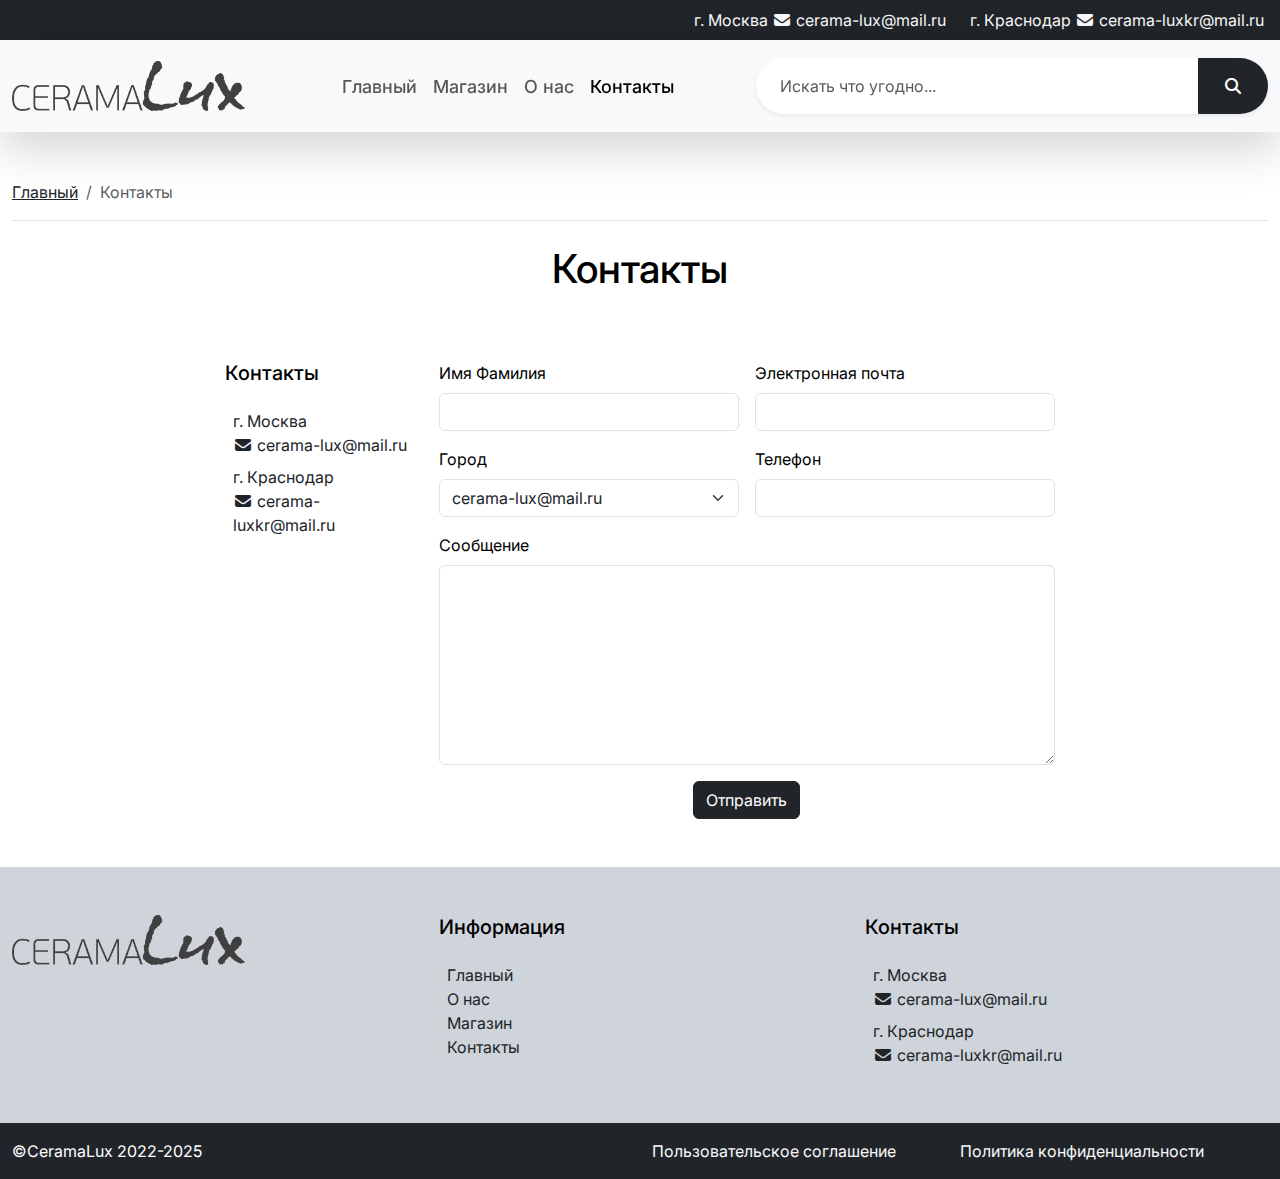
<file: contact.html>
<!doctype html>
<html lang="en">
<head>
    <meta charset="UTF-8">
    <meta name="viewport"
          content="width=device-width, user-scalable=no, initial-scale=1.0, maximum-scale=1.0, minimum-scale=1.0">
    <meta http-equiv="X-UA-Compatible" content="ie=edge">
    <title>Document</title>
    <link rel="stylesheet" href="css/owl.carousel.min.css">
    <link rel="stylesheet" href="css/all.min.css">
    <link rel="stylesheet" href="css/bootstrap.min.css">
    <link rel="stylesheet" href="css/style.css">
</head>
<body>

<div class="bg-dark text-white p-2 d-none d-sm-block">
    <div class="d-flex flex-wrap g-5 justify-content-end">
        <a target="_blank" href="mailto:"
           class="d-flex align-items-center px-2 link-light link-offset-2 text-decoration-none link-opacity-50-hover">
            <span class="ms-2">г. Москва <i class="fa-solid fa-envelope"></i> cerama-lux@mail.ru</span></a>
        <a target="_blank" href="mailto:"
           class="d-flex align-items-center px-2 link-light link-offset-2 text-decoration-none link-opacity-50-hover">
            <span class="ms-2">г. Краснодар <i class="fa-solid fa-envelope"></i> cerama-luxkr@mail.ru</span></a>
    </div>
</div>
<nav class="navbar navbar-expand-lg bg-body-tertiary sticky-top shadow-lg">
    <div class="container">
        <div class="d-flex g-2 flex-wrap w-100 py-2 align-items-center justify-content-between">
            <a class="navbar-brand" href="index.html">
                <img src="img/logo.png" alt="" class="logo">
            </a>
            <button class="navbar-toggler" type="button" data-bs-toggle="collapse"
                    data-bs-target="#navbarSupportedContent" aria-controls="navbarSupportedContent"
                    aria-expanded="false" aria-label="Toggle navigation">
                <span class="navbar-toggler-icon"></span>
            </button>
            <div class="collapse navbar-collapse order-lg-0 " id="navbarSupportedContent">
                <ul class="navbar-nav mx-auto mb-2 mb-lg-0 flex-grow-1 justify-content-center ">
                    <li class="nav-item">
                        <a class="nav-link " href="index.html">Главный</a>
                    </li>
                    <li class="nav-item">
                        <a class="nav-link" href="shop.html">Магазин</a>
                    </li>
                    <li class="nav-item">
                        <a class="nav-link" href="about.html">О нас</a>
                    </li>
                    <li class="nav-item">
                        <a class="nav-link active" href="contact.html">Контакты</a>
                    </li>
                </ul>
                <form class="flex-grow-1">
                    <div class="input-group shadow-sm rounded-pill overflow-hidden">
                        <input type="text" class="form-control border-0 py-3 px-4" placeholder="Искать что угодно..."
                               aria-label="Search term">
                        <button class="btn btn-dark px-4 search-btn" type="button">
                            <i class="fa-solid fa-magnifying-glass"></i>
                        </button>
                    </div>
                </form>
            </div>


        </div>
    </div>
</nav>
<div class="container">
    <nav aria-label="breadcrumb" class="pt-5 mb-4 border-bottom">
        <ol class="breadcrumb">
            <li class="breadcrumb-item"><a href="#" class="link-dark">Главный</a></li>
            <li class="breadcrumb-item active" aria-current="page">Контакты</li>
        </ol>
    </nav>
</div>

<h1 class="text-center mt-2 mb-1 mt-md-4 mb-md-2">Контакты</h1>

<section class="about">
    <div class="container py-5">
        <div class="row g-4 justify-content-center">
            <div class="col-md-6 col-lg-2">
                <h5 class="mb-4">Контакты</h5>

                <div class="d-flex flex-wrap g-5 flex-column">
                     <a target="_blank" href="mailto:cerama-lux@mail.ru"
                       class="d-flex align-items-center link-dark link-offset-2 text-decoration-none link-opacity-50-hover mb-2">
                        <span class="ms-2 d-flex flex-column"><span>г. Москва</span> <span><i
                                class="fa-solid fa-envelope"></i> cerama-lux@mail.ru</span></span></a>
                    <a target="_blank" href="mailto:cerama-luxkr@mail.ru"
                       class="d-flex align-items-center link-dark link-offset-2 text-decoration-none link-opacity-50-hover">
                        <span class="ms-2 d-flex flex-column"><span>г. Краснодар</span> <span><i
                                class="fa-solid fa-envelope"></i> cerama-luxkr@mail.ru</span></span></a>
                </div>
            </div>
            <div class="col-md-6 col-lg-6">

                <form class="row g-3 needs-validation" novalidate>
                    <div class="col-md-6">
                        <label for="validationCustom01" class="form-label">Имя Фамилия</label>
                        <input type="text" class="form-control" id="validationCustom01" required>
                        <div class="invalid-feedback">
                            Обязательно
                        </div>
                    </div>
                    <div class="col-md-6">
                        <label for="validationCustom02" class="form-label">Электронная почта</label>
                        <input type="text" class="form-control" id="validationCustom02" required>
                        <div class="invalid-feedback">
                            Обязательно
                        </div>
                    </div>
                    <div class="col-md-6">
                        <label for="validationCustom011" class="form-label">Город</label>
                        <select id="validationCustom011" class="form-select" aria-label="Email check" required>
                            <option selected>cerama-lux@mail.ru</option>
                            <option value="1">cerama-luxkr@mail.ru</option>
                        </select>
                        <div class="invalid-feedback">
                            Обязательно
                        </div>
                    </div>
                    <div class="col-md-6">
                        <label for="validationCustom022" class="form-label">Телефон</label>
                        <input type="text" class="form-control" id="validationCustom022" required>
                        <div class="invalid-feedback">
                            Обязательно
                        </div>
                    </div>


                    <div class="col-md-12">
                        <label for="validationCustom05" class="form-label">Сообщение</label>
                        <textarea type="text" class="form-control" id="validationCustom05" required></textarea>
                        <div class="invalid-feedback">
                            Обязательно
                        </div>
                    </div>

                    <div class="col-12 d-flex justify-content-center">
                        <button class="btn btn-dark btn-md" type="submit">Отправить</button>
                    </div>
                </form>

            </div>
        </div>
    </div>
</section>
<footer class="footer pt-5 bg-dark-subtle">
    <div class="container">
        <div class="row g-4">
            <div class="col-md-4">
                <a class="navbar-brand" href="index.html">
                    <img src="img/logo.png" alt="" class="logo">
                </a>
            </div>
            <div class="col-md-4">
                <h5 class="mb-4">Информация</h5>
                   <ul class="list-unstyled">
                    <li><a class="link-dark link-offset-2 link-opacity-50-hover d-flex text-decoration-none px-2"
                           href="index.html">Главный</a></li>
                    <li><a class="link-dark link-offset-2 link-opacity-50-hover d-flex text-decoration-none px-2"
                           href="about.html">О нас</a></li>
                    <li><a class="link-dark link-offset-2 link-opacity-50-hover d-flex text-decoration-none px-2"
                           href="shop.html">Магазин</a></li>
                    <li><a class="link-dark link-offset-2 link-opacity-50-hover d-flex text-decoration-none px-2"
                           href="contact.html">Контакты</a></li>
                </ul>
            </div>
            <div class="col-md-4">
                <h5 class="mb-4">Контакты</h5>

                <div class="d-flex flex-wrap g-5 flex-column">
                     <a target="_blank" href="mailto:cerama-lux@mail.ru"
                       class="d-flex align-items-center link-dark link-offset-2 text-decoration-none link-opacity-50-hover mb-2">
                        <span class="ms-2 d-flex flex-column"><span>г. Москва</span> <span><i
                                class="fa-solid fa-envelope"></i> cerama-lux@mail.ru</span></span></a>
                    <a target="_blank" href="mailto:cerama-luxkr@mail.ru"
                       class="d-flex align-items-center link-dark link-offset-2 text-decoration-none link-opacity-50-hover">
                        <span class="ms-2 d-flex flex-column"><span>г. Краснодар</span> <span><i
                                class="fa-solid fa-envelope"></i> cerama-luxkr@mail.ru</span></span></a>
                </div>

            </div>
        </div>
    </div>
    <div class="bg-dark mt-5 py-3">
        <div class="container">
            <div class="row">
                <div class="col-md-6">
                    <p class="text-white mb-0">&copy;CeramaLux 2022-2025</p>
                </div>
                <div class="col-md-6 d-flex flex-wrap">
                    <a href="#"
                       class="link-light flex-grow-1 d-flex link-offset-2 text-decoration-none link-opacity-50-hover">
                        Пользовательское соглашение
                    </a>
                    <a href="#"
                       class="link-light flex-grow-1 d-flex link-offset-2 text-decoration-none link-opacity-50-hover">
                        Политика конфиденциальности
                    </a>
                </div>
            </div>
        </div>
    </div>
</footer>

<script src="js/jquery-3.7.1.js"></script>
<script src="js/owl.carousel.min.js"></script>
<script src="js/bootstrap.js"></script>
<script src="js/script.js"></script>
</body>
</html>
</file>
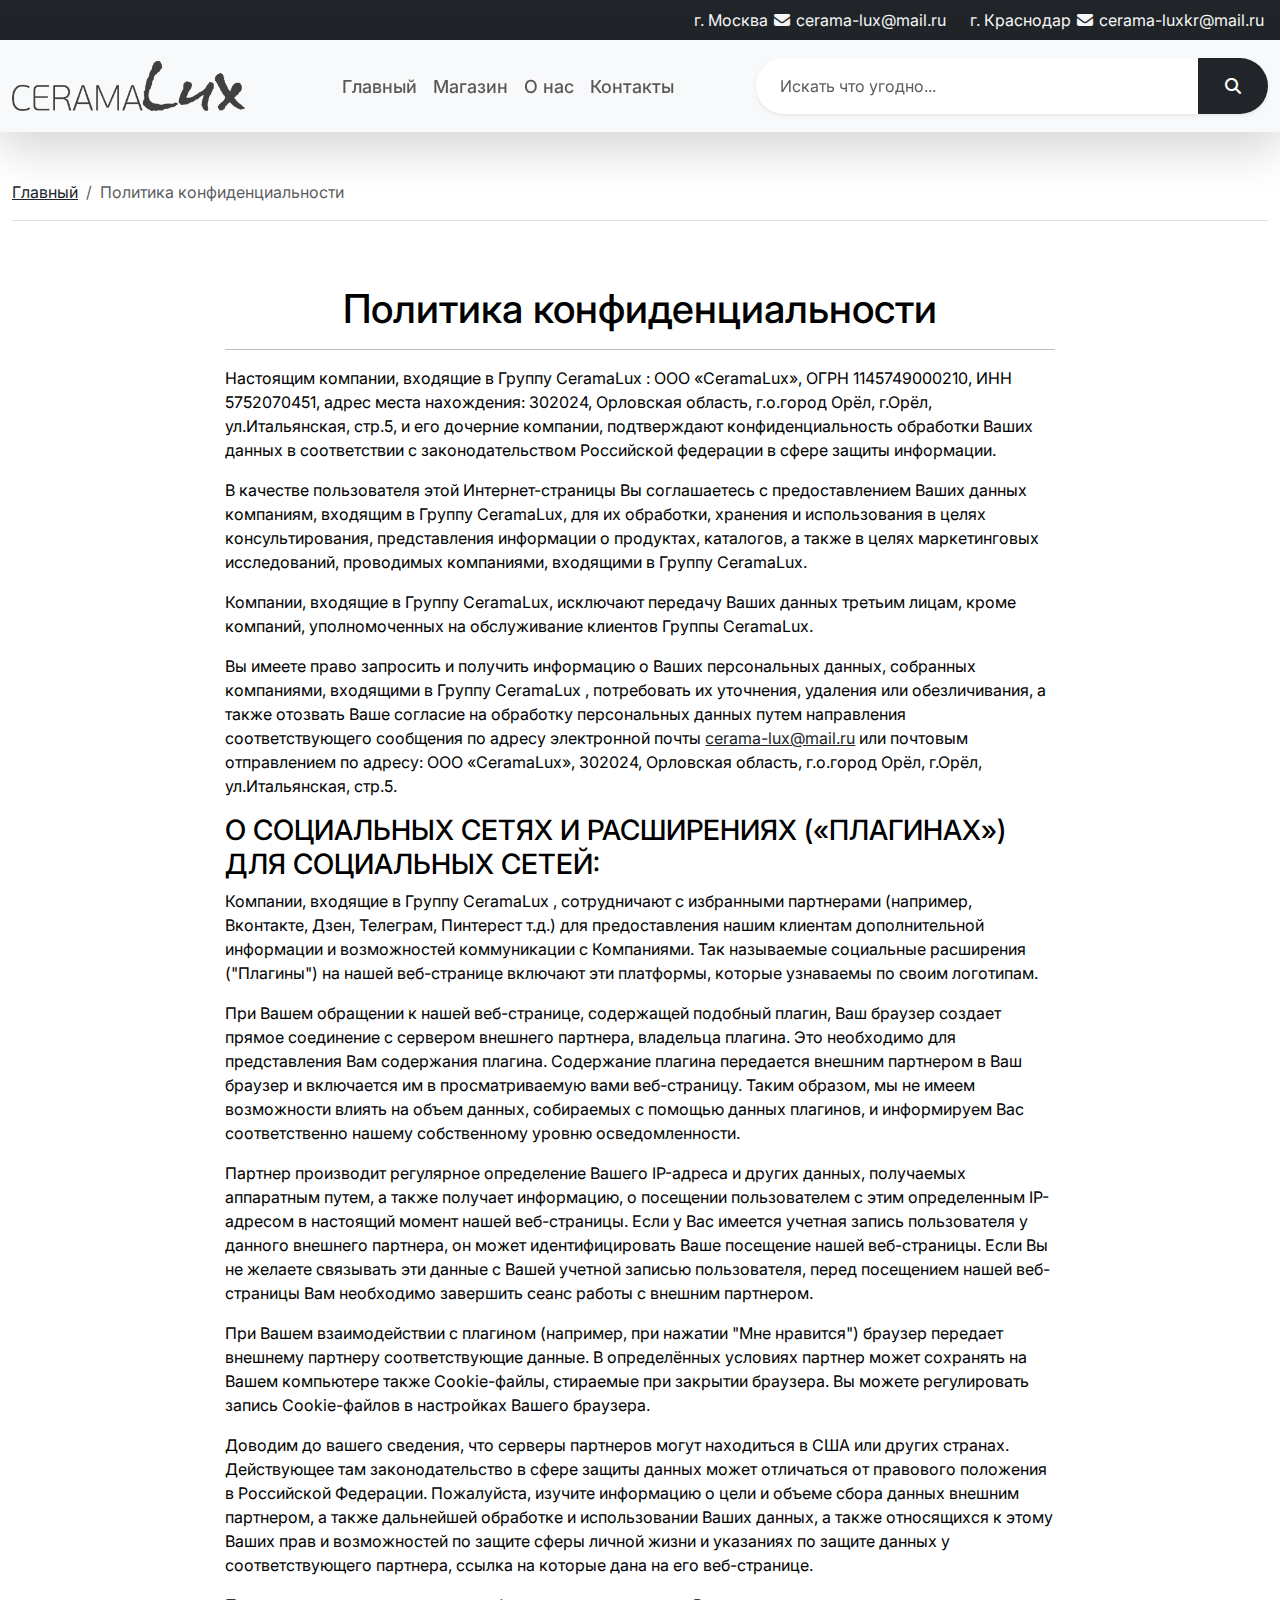
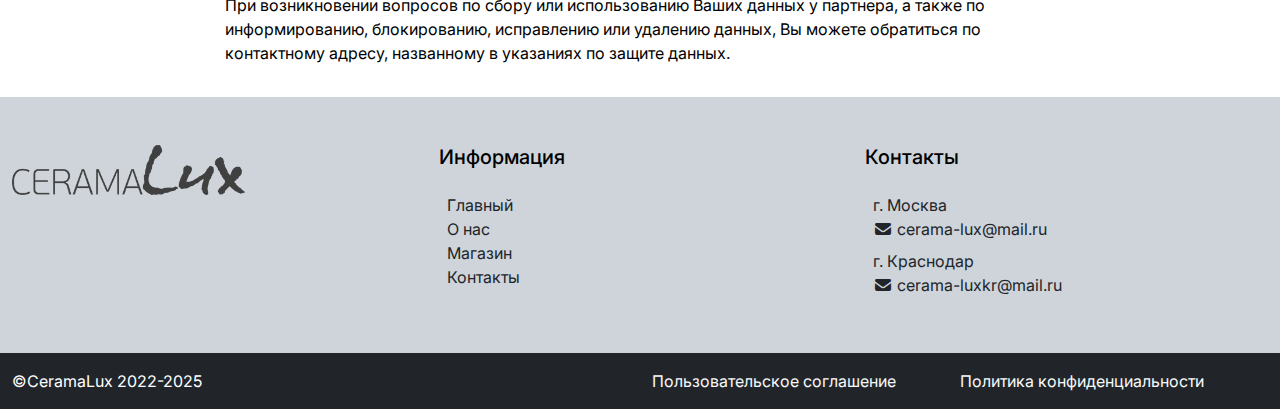
<file: privacy-policy.html>
<!doctype html>
<html lang="en">
<head>
    <meta charset="UTF-8">
    <meta name="viewport"
          content="width=device-width, user-scalable=no, initial-scale=1.0, maximum-scale=1.0, minimum-scale=1.0">
    <meta http-equiv="X-UA-Compatible" content="ie=edge">
    <title>Document</title>
    <link rel="stylesheet" href="css/owl.carousel.min.css">
    <link rel="stylesheet" href="css/all.min.css">
    <link rel="stylesheet" href="css/bootstrap.min.css">
    <link rel="stylesheet" href="css/splide.min.css">
    <link rel="stylesheet" href="css/style.css">
</head>
<body>

<div class="bg-dark text-white p-2 d-none d-sm-block">
    <div class="d-flex flex-wrap g-5 justify-content-end">
        <a target="_blank" href="mailto:"
           class="d-flex align-items-center px-2 link-light link-offset-2 text-decoration-none link-opacity-50-hover">
            <span class="ms-2">г. Москва <i class="fa-solid fa-envelope"></i> cerama-lux@mail.ru</span></a>
        <a target="_blank" href="mailto:"
           class="d-flex align-items-center px-2 link-light link-offset-2 text-decoration-none link-opacity-50-hover">
            <span class="ms-2">г. Краснодар <i class="fa-solid fa-envelope"></i> cerama-luxkr@mail.ru</span></a>
    </div>
</div>
<nav class="navbar navbar-expand-lg bg-body-tertiary sticky-top shadow-lg">
    <div class="container">
        <div class="d-flex g-2 flex-wrap w-100 py-2 align-items-center justify-content-between">
            <a class="navbar-brand" href="index.html">
                <img src="img/logo.png" alt="" class="logo">
            </a>
            <button class="navbar-toggler" type="button" data-bs-toggle="collapse"
                    data-bs-target="#navbarSupportedContent" aria-controls="navbarSupportedContent"
                    aria-expanded="false" aria-label="Toggle navigation">
                <span class="navbar-toggler-icon"></span>
            </button>
            <div class="collapse navbar-collapse order-lg-0 " id="navbarSupportedContent">
                <ul class="navbar-nav mx-auto mb-2 mb-lg-0 flex-grow-1 justify-content-center ">
                    <li class="nav-item">
                        <a class="nav-link" href="index.html">Главный</a>
                    </li>
                    <li class="nav-item">
                        <a class="nav-link" href="shop.html">Магазин</a>
                    </li>
                    <li class="nav-item">
                        <a class="nav-link" href="about.html">О нас</a>
                    </li>
                    <li class="nav-item">
                        <a class="nav-link" href="contact.html">Контакты</a>
                    </li>
                </ul>
                <form class="flex-grow-1">
                    <div class="input-group shadow-sm rounded-pill overflow-hidden">
                        <input type="text" class="form-control border-0 py-3 px-4" placeholder="Искать что угодно..."
                               aria-label="Search term">
                        <button class="btn btn-dark px-4 search-btn" type="button">
                            <i class="fa-solid fa-magnifying-glass"></i>
                        </button>
                    </div>
                </form>
            </div>


        </div>
    </div>
</nav>
<div class="container">
    <nav aria-label="breadcrumb" class="pt-5 mb-4 border-bottom">
        <ol class="breadcrumb">
            <li class="breadcrumb-item"><a href="index.html" class="link-dark">Главный</a></li>
            <li class="breadcrumb-item active" aria-current="page">Политика конфиденциальности</li>
        </ol>
    </nav>
</div>


<div class="container py-3">
    <div class="row justify-content-center">
        <div class="col-md-8">
            <h1 class="text-center mt-2 mb-1 mt-md-4 mb-md-2">Политика конфиденциальности</h1>

            <hr>

            <p>Настоящим компании, входящие в Группу CeramaLux : ООО «CeramaLux», ОГРН 1145749000210,
                ИНН 5752070451, адрес места нахождения: 302024, Орловская область, г.о.город Орёл, г.Орёл,
                ул.Итальянская, стр.5, и его дочерние компании, подтверждают конфиденциальность обработки Ваших
                данных в соответствии с законодательством Российской федерации в сфере защиты информации.</p>

            <p>В качестве пользователя этой Интернет-страницы Вы соглашаетесь с предоставлением Ваших данных
                компаниям, входящим в Группу CeramaLux, для их обработки, хранения и использования в целях
                консультирования, представления информации о продуктах, каталогов, а также в целях маркетинговых
                исследований, проводимых компаниями, входящими в Группу CeramaLux.</p>

            <p>Компании, входящие в Группу CeramaLux, исключают передачу Ваших данных третьим лицам, кроме
                компаний, уполномоченных на обслуживание клиентов Группы CeramaLux.</p>

            <p>Вы имеете право запросить и получить информацию о Ваших персональных данных, собранных компаниями,
                входящими в Группу CeramaLux , потребовать их уточнения, удаления или обезличивания, а
                также отозвать Ваше согласие на обработку персональных данных путем направления соответствующего
                сообщения по адресу электронной почты
                <a class="link-dark" href="mailto:cerama-lux@mail.ru">cerama-lux@mail.ru</a> или почтовым отправлением
                по
                адресу: ООО «CeramaLux», 302024, Орловская область, г.о.город Орёл, г.Орёл, ул.Итальянская,
                стр.5.
            </p>


            <h3>О СОЦИАЛЬНЫХ СЕТЯХ И РАСШИРЕНИЯХ («ПЛАГИНАХ») ДЛЯ СОЦИАЛЬНЫХ СЕТЕЙ:</h3>

            <p>Компании, входящие в Группу CeramaLux , сотрудничают с избранными партнерами (например,
                Вконтакте, Дзен, Телеграм, Пинтерест т.д.) для предоставления нашим клиентам дополнительной
                информации и возможностей коммуникации с Компаниями. Так называемые социальные расширения
                ("Плагины") на нашей веб-странице включают эти платформы, которые узнаваемы по своим логотипам.</p>

            <p>При Вашем обращении к нашей веб-странице, содержащей подобный плагин, Ваш браузер создает прямое
                соединение с сервером внешнего партнера, владельца плагина. Это необходимо для представления Вам
                содержания плагина. Содержание плагина передается внешним партнером в Ваш браузер и включается им в
                просматриваемую вами веб-страницу. Таким образом, мы не имеем возможности влиять на объем данных,
                собираемых с помощью данных плагинов, и информируем Вас соответственно нашему собственному уровню
                осведомленности.</p>

            <p>Партнер производит регулярное определение Вашего IP-адреса и других данных, получаемых аппаратным
                путем, а также получает информацию, о посещении пользователем с этим определенным IP-адресом в
                настоящий момент нашей веб-страницы. Если у Вас имеется учетная запись пользователя у данного
                внешнего партнера, он может идентифицировать Ваше посещение нашей веб-страницы. Если Вы не желаете
                связывать эти данные с Вашей учетной записью пользователя, перед посещением нашей веб-страницы Вам
                необходимо завершить сеанс работы с внешним партнером.</p>

            <p>При Вашем взаимодействии с плагином (например, при нажатии "Мне нравится") браузер передает внешнему
                партнеру соответствующие данные. В определённых условиях партнер может сохранять на Вашем компьютере
                также Cookie-файлы, стираемые при закрытии браузера. Вы можете регулировать запись Cookie-файлов в
                настройках Вашего браузера.</p>

            <p>Доводим до вашего сведения, что серверы партнеров могут находиться в США или других странах.
                Действующее там законодательство в сфере защиты данных может отличаться от правового положения в
                Российской Федерации. Пожалуйста, изучите информацию о цели и объеме сбора данных внешним партнером,
                а также дальнейшей обработке и использовании Ваших данных, а также относящихся к этому Ваших прав и
                возможностей по защите сферы личной жизни и указаниях по защите данных у соответствующего партнера,
                ссылка на которые дана на его веб-странице.</p>

            <p>При возникновении вопросов по сбору или использованию Ваших данных у партнера, а также по
                информированию, блокированию, исправлению или удалению данных, Вы можете обратиться по контактному
                адресу, названному в указаниях по защите данных.

            </p>
        </div>
    </div>
</div>

<footer class="footer pt-5 bg-dark-subtle">
    <div class="container">
        <div class="row g-4">
            <div class="col-md-4">
                <a class="navbar-brand" href="index.html">
                    <img src="img/logo.png" alt="" class="logo">
                </a>
            </div>
            <div class="col-md-4">
                <h5 class="mb-4">Информация</h5>
                <ul class="list-unstyled">
                    <li><a class="link-dark link-offset-2 link-opacity-50-hover d-flex text-decoration-none px-2"
                           href="index.html">Главный</a></li>
                    <li><a class="link-dark link-offset-2 link-opacity-50-hover d-flex text-decoration-none px-2"
                           href="about.html">О нас</a></li>
                    <li><a class="link-dark link-offset-2 link-opacity-50-hover d-flex text-decoration-none px-2"
                           href="shop.html">Магазин</a></li>
                    <li><a class="link-dark link-offset-2 link-opacity-50-hover d-flex text-decoration-none px-2"
                           href="contact.html">Контакты</a></li>
                </ul>
            </div>
            <div class="col-md-4">
                <h5 class="mb-4">Контакты</h5>

                <div class="d-flex flex-wrap g-5 flex-column">
                    <a target="_blank" href="mailto:cerama-lux@mail.ru"
                       class="d-flex align-items-center link-dark link-offset-2 text-decoration-none link-opacity-50-hover mb-2">
                        <span class="ms-2 d-flex flex-column"><span>г. Москва</span> <span><i
                                class="fa-solid fa-envelope"></i> cerama-lux@mail.ru</span></span></a>
                    <a target="_blank" href="mailto:cerama-luxkr@mail.ru"
                       class="d-flex align-items-center link-dark link-offset-2 text-decoration-none link-opacity-50-hover">
                        <span class="ms-2 d-flex flex-column"><span>г. Краснодар</span> <span><i
                                class="fa-solid fa-envelope"></i> cerama-luxkr@mail.ru</span></span></a>
                </div>

            </div>
        </div>
    </div>
    <div class="bg-dark mt-5 py-3">
        <div class="container">
            <div class="row">
                <div class="col-md-6">
                    <p class="text-white mb-0">&copy;CeramaLux 2022-2025</p>
                </div>
                <div class="col-md-6 d-flex flex-wrap">
                    <a href="terms-and-conditions.html"
                       class="link-light flex-grow-1 d-flex link-offset-2 text-decoration-none link-opacity-50-hover">
                        Пользовательское соглашение
                    </a>
                    <a href="privacy-policy.html"
                       class="link-light flex-grow-1 d-flex link-offset-2 text-decoration-none link-opacity-50-hover">
                        Политика конфиденциальности
                    </a>
                </div>
            </div>
        </div>
    </div>
</footer>

<script src="js/jquery-3.7.1.js"></script>
<script src="js/owl.carousel.min.js"></script>
<script src="js/bootstrap.js"></script>
<script src="js/splide.min.js"></script>
<script src="js/script.js"></script>
</body>
</html>
</file>
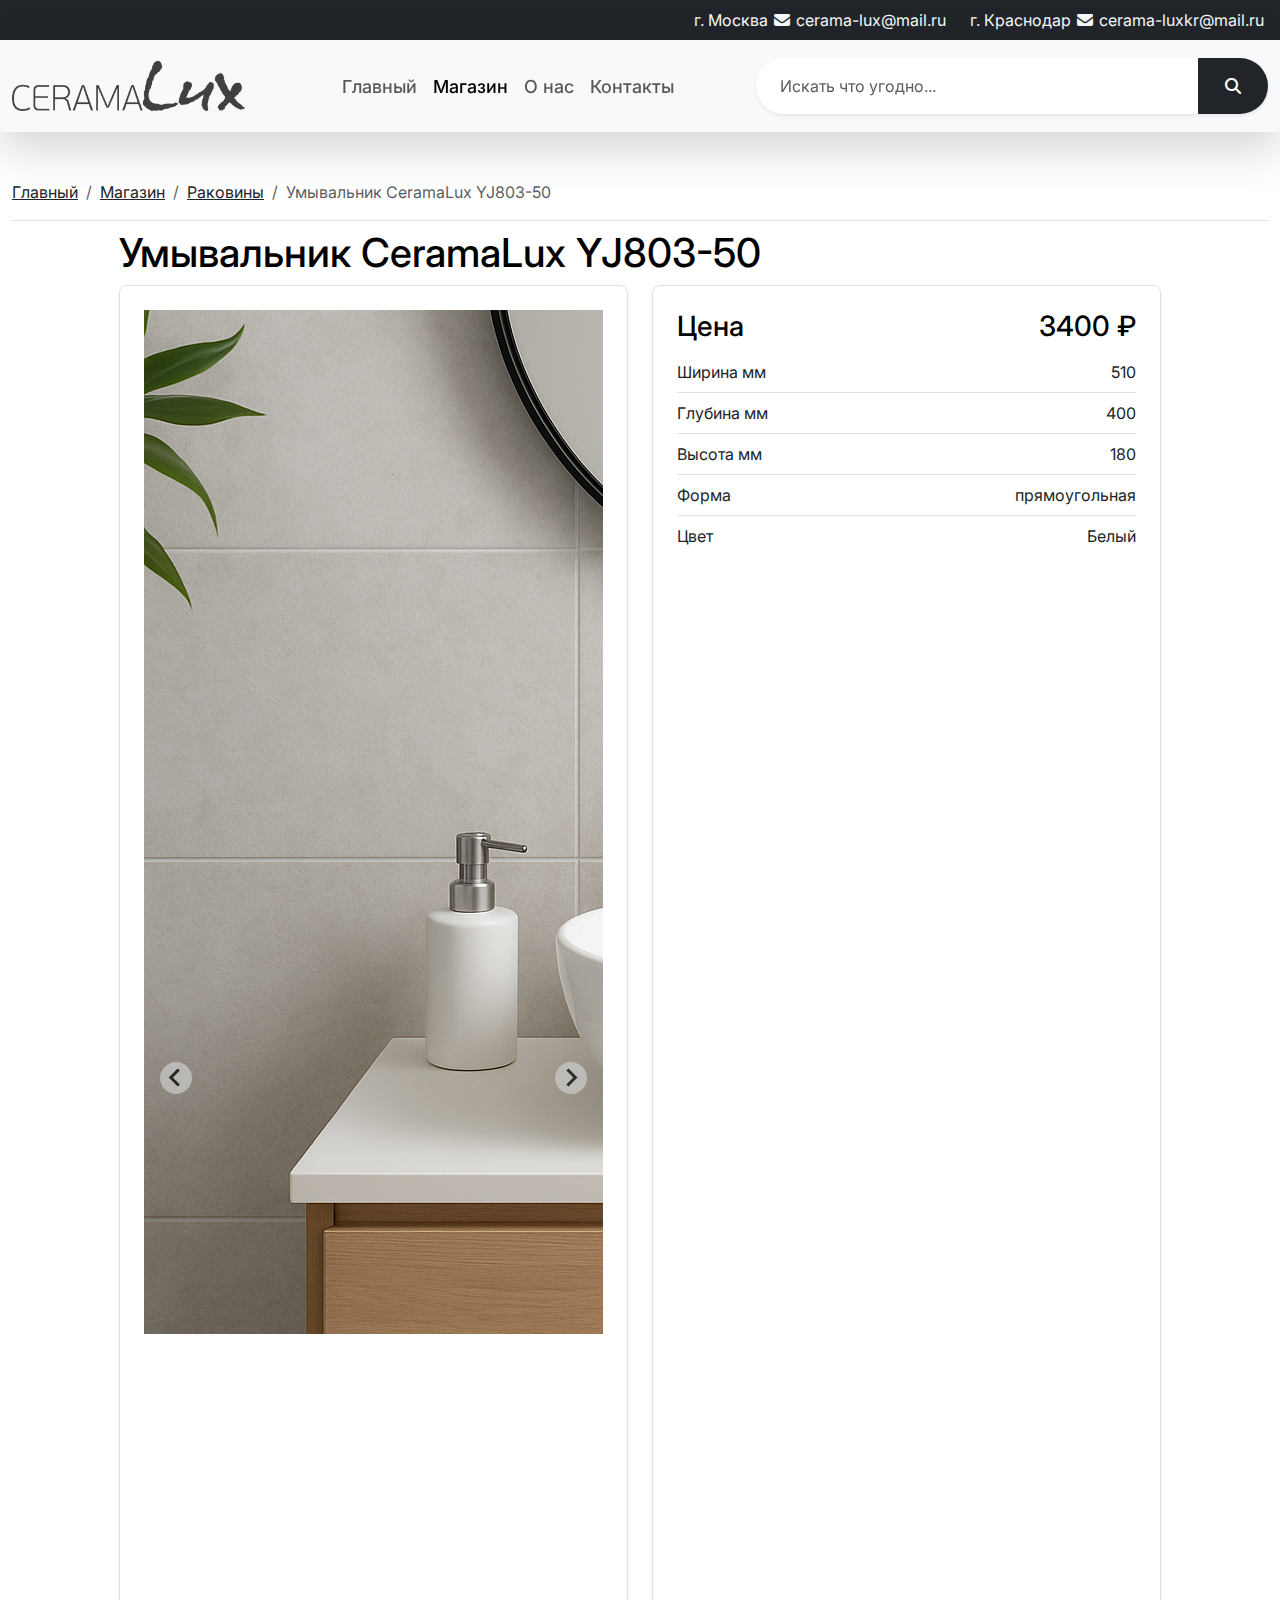
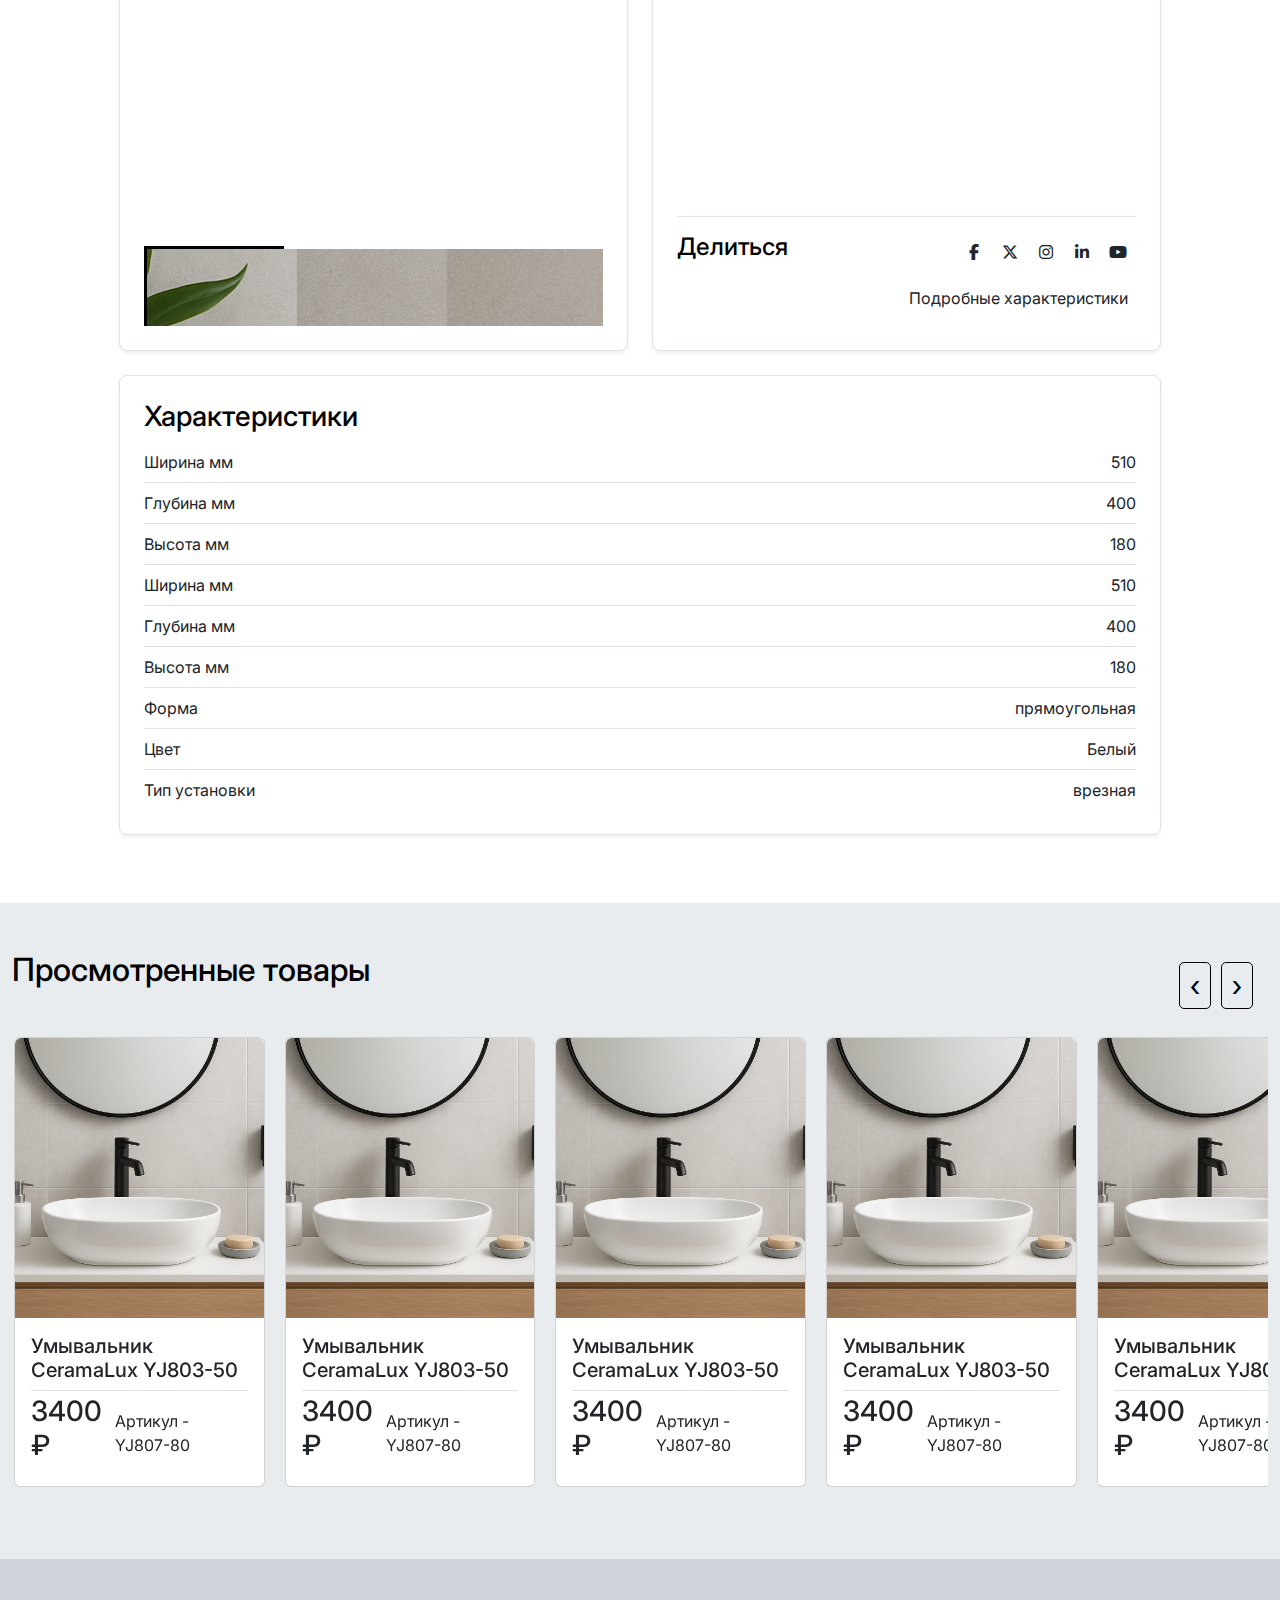
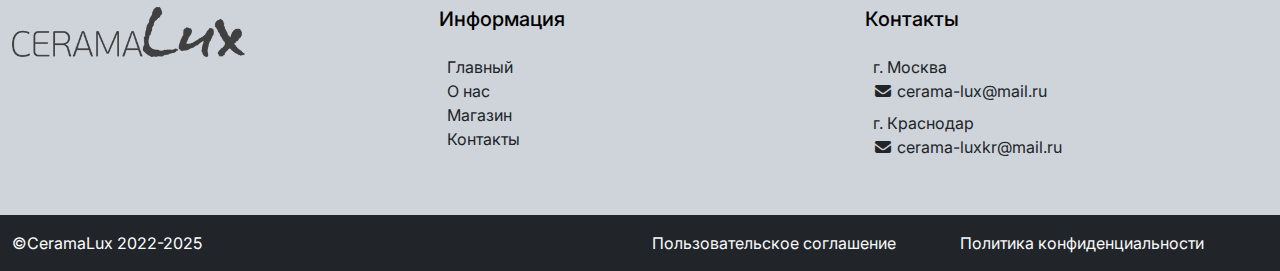
<file: product.html>
<!doctype html>
<html lang="en">
<head>
    <meta charset="UTF-8">
    <meta name="viewport"
          content="width=device-width, user-scalable=no, initial-scale=1.0, maximum-scale=1.0, minimum-scale=1.0">
    <meta http-equiv="X-UA-Compatible" content="ie=edge">
    <title>Document</title>
    <link rel="stylesheet" href="css/owl.carousel.min.css">
    <link rel="stylesheet" href="css/all.min.css">
    <link rel="stylesheet" href="css/bootstrap.min.css">
    <link rel="stylesheet" href="css/splide.min.css">
    <link rel="stylesheet" href="css/fancybox.css">
    <link rel="stylesheet" href="css/style.css">
</head>
<body>

<div class="bg-dark text-white p-2 d-none d-sm-block">
    <div class="d-flex flex-wrap g-5 justify-content-end">
        <a target="_blank" href="mailto:"
           class="d-flex align-items-center px-2 link-light link-offset-2 text-decoration-none link-opacity-50-hover">
            <span class="ms-2">г. Москва <i class="fa-solid fa-envelope"></i> cerama-lux@mail.ru</span></a>
        <a target="_blank" href="mailto:"
           class="d-flex align-items-center px-2 link-light link-offset-2 text-decoration-none link-opacity-50-hover">
            <span class="ms-2">г. Краснодар <i class="fa-solid fa-envelope"></i> cerama-luxkr@mail.ru</span></a>
    </div>
</div>
<nav class="navbar navbar-expand-lg bg-body-tertiary sticky-top shadow-lg">
    <div class="container">
        <div class="d-flex g-2 flex-wrap w-100 py-2 align-items-center justify-content-between">
            <a class="navbar-brand" href="index.html">
                <img src="img/logo.png" alt="" class="logo">
            </a>
            <button class="navbar-toggler" type="button" data-bs-toggle="collapse"
                    data-bs-target="#navbarSupportedContent" aria-controls="navbarSupportedContent"
                    aria-expanded="false" aria-label="Toggle navigation">
                <span class="navbar-toggler-icon"></span>
            </button>
            <div class="collapse navbar-collapse order-lg-0 " id="navbarSupportedContent">
                <ul class="navbar-nav mx-auto mb-2 mb-lg-0 flex-grow-1 justify-content-center ">
                    <li class="nav-item">
                        <a class="nav-link" href="index.html">Главный</a>
                    </li>
                    <li class="nav-item">
                        <a class="nav-link active" href="shop.html">Магазин</a>
                    </li>
                    <li class="nav-item">
                        <a class="nav-link" href="about.html">О нас</a>
                    </li>
                    <li class="nav-item">
                        <a class="nav-link" href="contact.html">Контакты</a>
                    </li>
                </ul>
                <form class="flex-grow-1">
                    <div class="input-group shadow-sm rounded-pill overflow-hidden">
                        <input type="text" class="form-control border-0 py-3 px-4" placeholder="Искать что угодно..."
                               aria-label="Search term">
                        <button class="btn btn-dark px-4 search-btn" type="button">
                            <i class="fa-solid fa-magnifying-glass"></i>
                        </button>
                    </div>
                </form>
            </div>


        </div>
    </div>
</nav>
<div class="container">
    <nav aria-label="breadcrumb" class="pt-5 mb-4 border-bottom">
        <ol class="breadcrumb">
            <li class="breadcrumb-item"><a href="index.html" class="link-dark">Главный</a></li>
            <li class="breadcrumb-item"><a href="shop.html" class="link-dark">Магазин</a></li>
            <li class="breadcrumb-item"><a href="#" class="link-dark">Раковины</a></li>
            <li class="breadcrumb-item active" aria-current="page">Умывальник CeramaLux YJ803-50</li>
        </ol>
    </nav>
</div>


<section class="single__product">
    <div class="container">
        <div class="row g-4 justify-content-center align-items-md-stretch align-items-start">
            <div class="col-md-10 mt-2">
                <h1 class="mb-0">Умывальник CeramaLux YJ803-50</h1>
            </div>
            <div class="col-lg-5 col-md-10 mt-2">
                <div class="splide-main__wrapper p-4 shadow-sm border rounded-3">
                    <div id="image-slider" class="splide splide-main" aria-label="Gallery">
                        <div class="splide__track">
                            <ul class="splide__list">
                                <li class="splide__slide">
                                    <a href="img/categories/1.png" data-fancybox="gallery">
                                        <img src="img/categories/1.png" alt="Image 1">
                                    </a>
                                </li>
                                <li class="splide__slide">
                                    <a href="img/categories/2.png" data-fancybox="gallery">
                                        <img src="img/categories/2.png" alt="Image 1">
                                    </a>
                                </li>
                                <li class="splide__slide">
                                    <a href="img/categories/3.png" data-fancybox="gallery">
                                        <img src="img/categories/3.png" alt="Image 1">
                                    </a>
                                </li>
                                <li class="splide__slide">
                                    <a href="img/categories/4.png" data-fancybox="gallery">
                                        <img src="img/categories/4.png" alt="Image 1">
                                    </a>
                                </li>
                                <li class="splide__slide">
                                    <a href="img/categories/1.png" data-fancybox="gallery">
                                        <img src="img/categories/1.png" alt="Image 1">
                                    </a>
                                </li>
                                <li class="splide__slide">
                                    <a href="img/categories/2.png" data-fancybox="gallery">
                                        <img src="img/categories/2.png" alt="Image 1">
                                    </a>
                                </li>
                                <li class="splide__slide">
                                    <a href="img/categories/3.png" data-fancybox="gallery">
                                        <img src="img/categories/3.png" alt="Image 1">
                                    </a>
                                </li>
                                <li class="splide__slide">
                                    <a href="img/categories/4.png" data-fancybox="gallery">
                                        <img src="img/categories/4.png" alt="Image 1">
                                    </a>
                                </li>
                            </ul>
                        </div>
                    </div>

                    <div id="thumbs-slider" class="splide splide-thumbs" aria-hidden="false">
                        <div class="splide__track">
                            <ul class="splide__list">
                                <li class="splide__slide">
                                    <img src="img/categories/1.png" alt="Thumb 1">
                                </li>
                                <li class="splide__slide">
                                    <img src="img/categories/2.png" alt="Thumb 2">
                                </li>
                                <li class="splide__slide">
                                    <img src="img/categories/3.png" alt="Thumb 3">
                                </li>
                                <li class="splide__slide">
                                    <img src="img/categories/4.png" alt="Thumb 4">
                                </li>
                                <li class="splide__slide">
                                    <img src="img/categories/1.png" alt="Thumb 1">
                                </li>
                                <li class="splide__slide">
                                    <img src="img/categories/2.png" alt="Thumb 2">
                                </li>
                                <li class="splide__slide">
                                    <img src="img/categories/3.png" alt="Thumb 3">
                                </li>
                                <li class="splide__slide">
                                    <img src="img/categories/4.png" alt="Thumb 4">
                                </li>
                            </ul>
                        </div>
                    </div>
                </div>
            </div>
            <div class="col-lg-5 col-md-10 mt-2">
                <div class="p-4 border shadow-sm rounded-3 h-100 d-flex flex-column">
                    <h3 class="d-flex justify-content-between"><span>Цена</span><span>3400 ₽</span></h3>
                    <ul class="list-group list-group-flush">
                        <li class="list-group-item px-0 bg-transparent d-flex justify-content-between">
                            <span>Ширина мм</span><span>510</span></li>
                        <li class="list-group-item px-0 bg-transparent d-flex justify-content-between">
                            <span>Глубина мм</span><span>400</span></li>
                        <li class="list-group-item px-0 bg-transparent d-flex justify-content-between">
                            <span>Высота мм</span><span>180</span></li>
                        <li class="list-group-item px-0 bg-transparent d-flex justify-content-between">
                            <span>Форма</span><span>прямоугольная</span></li>
                        <li class="list-group-item px-0 bg-transparent d-flex justify-content-between"><span>Цвет</span><span>Белый</span>
                        </li>
                    </ul>
                    <div class="d-flex align-items-center justify-content-between border-top mt-auto pt-3">
                        <p class="h4">Делиться</p>
                        <div class="social-icons d-flex">
                            <a class="link-dark link-offset-2 link-opacity-50-hover d-flex text-decoration-none px-2"
                               href="https://facebook.com" target="_blank"><i class="fab fa-facebook-f"></i></a>
                            <a class="link-dark link-offset-2 link-opacity-50-hover d-flex text-decoration-none px-2"
                               href="https://twitter.com" target="_blank"><i class="fab fa-x-twitter"></i></a>
                            <a class="link-dark link-offset-2 link-opacity-50-hover d-flex text-decoration-none px-2"
                               href="https://instagram.com" target="_blank"><i class="fab fa-instagram"></i></a>
                            <a class="link-dark link-offset-2 link-opacity-50-hover d-flex text-decoration-none px-2"
                               href="https://linkedin.com" target="_blank"><i class="fab fa-linkedin-in"></i></a>
                            <a class="link-dark link-offset-2 link-opacity-50-hover d-flex text-decoration-none px-2"
                               href="https://youtube.com" target="_blank"><i class="fab fa-youtube"></i></a>
                        </div>
                    </div>
                    <a class="link-dark link-offset-2 link-opacity-50-hover d-flex justify-content-end text-decoration-none my-3 px-2"
                       href="#product__desc">Подробные характеристики</a>
                </div>
            </div>
            <div class="col-md-10 mx-auto mt-2">
                <div class="product__desc mt-3 mb-5  p-4 border rounded-3 shadow-sm" id="product__desc">
                    <h3>Характеристики</h3>
                    <ul class="list-group list-group-flush">
                        <li class="list-group-item px-0 bg-transparent d-flex justify-content-between">
                            <span>Ширина мм</span><span>510</span></li>
                        <li class="list-group-item px-0 bg-transparent d-flex justify-content-between">
                            <span>Глубина мм</span><span>400</span></li>
                        <li class="list-group-item px-0 bg-transparent d-flex justify-content-between">
                            <span>Высота мм</span><span>180</span></li>
                        <li class="list-group-item px-0 bg-transparent d-flex justify-content-between">
                            <span>Ширина мм</span><span>510</span></li>
                        <li class="list-group-item px-0 bg-transparent d-flex justify-content-between">
                            <span>Глубина мм</span><span>400</span></li>
                        <li class="list-group-item px-0 bg-transparent d-flex justify-content-between">
                            <span>Высота мм</span><span>180</span></li>
                        <li class="list-group-item px-0 bg-transparent d-flex justify-content-between">
                            <span>Форма</span><span>прямоугольная</span></li>
                        <li class="list-group-item px-0 bg-transparent d-flex justify-content-between"><span>Цвет</span><span>Белый</span>
                        </li>
                        <li class="list-group-item px-0 bg-transparent d-flex justify-content-between"><span>Тип установки</span><span>врезная</span>
                        </li>
                    </ul>
                </div>
            </div>
        </div>
    </div>
</section>
<div class="products py-5 bg-body-secondary">
    <div class="container">
        <h2 class="mb-5">Просмотренные товары</h2>
        <div class="products__carousel owl-carousel">

            <div class="item">
                <div class="products__item">
                    <a href="product.html" class="text-decoration-none">
                        <div class="card">
                            <div class="products__img__wrapper"><img src="img/categories/1.png" class="card-img-top"
                                                                     alt="..."></div>
                            <div class="card-body">
                                <h5 class="card-title">Умывальник CeramaLux YJ803-50</h5>

                                <p class="d-flex align-items-center border-top pt-1 justify-content-between product__info mb-0"><span
                                        class="h3">3400 ₽</span> <span> Артикул - YJ807-80</span></p>

                            </div>
                        </div>
                    </a>
                </div>
            </div>
            <div class="item">
                <div class="products__item">
                    <a href="product.html" class="text-decoration-none">
                        <div class="card">
                            <div class="products__img__wrapper"><img src="img/categories/1.png" class="card-img-top"
                                                                     alt="..."></div>
                            <div class="card-body">
                                <h5 class="card-title">Умывальник CeramaLux YJ803-50</h5>

                                <p class="d-flex align-items-center border-top pt-1 justify-content-between product__info mb-0"><span
                                        class="h3">3400 ₽</span> <span> Артикул - YJ807-80</span></p>

                            </div>
                        </div>
                    </a>
                </div>
            </div>
            <div class="item">
                <div class="products__item">
                    <a href="product.html" class="text-decoration-none">
                        <div class="card">
                            <div class="products__img__wrapper"><img src="img/categories/1.png" class="card-img-top"
                                                                     alt="..."></div>
                            <div class="card-body">
                                <h5 class="card-title">Умывальник CeramaLux YJ803-50</h5>

                                <p class="d-flex align-items-center border-top pt-1 justify-content-between product__info mb-0"><span
                                        class="h3">3400 ₽</span> <span> Артикул - YJ807-80</span></p>

                            </div>
                        </div>
                    </a>
                </div>
            </div>
            <div class="item">
                <div class="products__item">
                    <a href="product.html" class="text-decoration-none">
                        <div class="card">
                            <div class="products__img__wrapper"><img src="img/categories/1.png" class="card-img-top"
                                                                     alt="..."></div>
                            <div class="card-body">
                                <h5 class="card-title">Умывальник CeramaLux YJ803-50</h5>

                                <p class="d-flex align-items-center border-top pt-1 justify-content-between product__info mb-0"><span
                                        class="h3">3400 ₽</span> <span> Артикул - YJ807-80</span></p>

                            </div>
                        </div>
                    </a>
                </div>
            </div>
            <div class="item">
                <div class="products__item">
                    <a href="product.html" class="text-decoration-none">
                        <div class="card">
                            <div class="products__img__wrapper"><img src="img/categories/1.png" class="card-img-top"
                                                                     alt="..."></div>
                            <div class="card-body">
                                <h5 class="card-title">Умывальник CeramaLux YJ803-50</h5>

                                <p class="d-flex align-items-center border-top pt-1 justify-content-between product__info mb-0"><span
                                        class="h3">3400 ₽</span> <span> Артикул - YJ807-80</span></p>

                            </div>
                        </div>
                    </a>
                </div>
            </div>
            <div class="item">
                <div class="products__item">
                    <a href="product.html" class="text-decoration-none">
                        <div class="card">
                            <div class="products__img__wrapper"><img src="img/categories/1.png" class="card-img-top"
                                                                     alt="..."></div>
                            <div class="card-body">
                                <h5 class="card-title">Умывальник CeramaLux YJ803-50</h5>

                                <p class="d-flex align-items-center border-top pt-1 justify-content-between product__info mb-0"><span
                                        class="h3">3400 ₽</span> <span> Артикул - YJ807-80</span></p>

                            </div>
                        </div>
                    </a>
                </div>
            </div>
            <div class="item">
                <div class="products__item">
                    <a href="product.html" class="text-decoration-none">
                        <div class="card">
                            <div class="products__img__wrapper"><img src="img/categories/1.png" class="card-img-top"
                                                                     alt="..."></div>
                            <div class="card-body">
                                <h5 class="card-title">Умывальник CeramaLux YJ803-50</h5>

                                <p class="d-flex align-items-center border-top pt-1 justify-content-between product__info mb-0"><span
                                        class="h3">3400 ₽</span> <span> Артикул - YJ807-80</span></p>

                            </div>
                        </div>
                    </a>
                </div>
            </div>
            <div class="item">
                <div class="products__item">
                    <a href="product.html" class="text-decoration-none">
                        <div class="card">
                            <div class="products__img__wrapper"><img src="img/categories/1.png" class="card-img-top"
                                                                     alt="..."></div>
                            <div class="card-body">
                                <h5 class="card-title">Умывальник CeramaLux YJ803-50</h5>

                                <p class="d-flex align-items-center border-top pt-1 justify-content-between product__info mb-0"><span
                                        class="h3">3400 ₽</span> <span> Артикул - YJ807-80</span></p>

                            </div>
                        </div>
                    </a>
                </div>
            </div>

        </div>
    </div>
</div>
<footer class="footer pt-5 bg-dark-subtle">
    <div class="container">
        <div class="row g-4">
            <div class="col-md-4">
                <a class="navbar-brand" href="index.html">
                    <img src="img/logo.png" alt="" class="logo">
                </a>
            </div>
            <div class="col-md-4">
                <h5 class="mb-4">Информация</h5>
                <ul class="list-unstyled">
                    <li><a class="link-dark link-offset-2 link-opacity-50-hover d-flex text-decoration-none px-2"
                           href="index.html">Главный</a></li>
                    <li><a class="link-dark link-offset-2 link-opacity-50-hover d-flex text-decoration-none px-2"
                           href="about.html">О нас</a></li>
                    <li><a class="link-dark link-offset-2 link-opacity-50-hover d-flex text-decoration-none px-2"
                           href="shop.html">Магазин</a></li>
                    <li><a class="link-dark link-offset-2 link-opacity-50-hover d-flex text-decoration-none px-2"
                           href="contact.html">Контакты</a></li>
                </ul>
            </div>
            <div class="col-md-4">
                <h5 class="mb-4">Контакты</h5>

                <div class="d-flex flex-wrap g-5 flex-column">
                    <a target="_blank" href="mailto:cerama-lux@mail.ru"
                       class="d-flex align-items-center link-dark link-offset-2 text-decoration-none link-opacity-50-hover mb-2">
                        <span class="ms-2 d-flex flex-column"><span>г. Москва</span> <span><i
                                class="fa-solid fa-envelope"></i> cerama-lux@mail.ru</span></span></a>
                    <a target="_blank" href="mailto:cerama-luxkr@mail.ru"
                       class="d-flex align-items-center link-dark link-offset-2 text-decoration-none link-opacity-50-hover">
                        <span class="ms-2 d-flex flex-column"><span>г. Краснодар</span> <span><i
                                class="fa-solid fa-envelope"></i> cerama-luxkr@mail.ru</span></span></a>
                </div>

            </div>
        </div>
    </div>
    <div class="bg-dark mt-5 py-3">
        <div class="container">
            <div class="row">
                <div class="col-md-6">
                    <p class="text-white mb-0">&copy;CeramaLux 2022-2025</p>
                </div>
                <div class="col-md-6 d-flex flex-wrap">
                    <a href="terms-and-conditions.html"
                       class="link-light flex-grow-1 d-flex link-offset-2 text-decoration-none link-opacity-50-hover">
                        Пользовательское соглашение
                    </a>
                    <a href="privacy-policy.html"
                       class="link-light flex-grow-1 d-flex link-offset-2 text-decoration-none link-opacity-50-hover">
                        Политика конфиденциальности
                    </a>
                </div>
            </div>
        </div>
    </div>
</footer>

<script src="js/jquery-3.7.1.js"></script>
<script src="js/owl.carousel.min.js"></script>
<script src="js/bootstrap.js"></script>
<script src="js/splide.min.js"></script>
<script src="js/fancybox.umd.js"></script>
<script src="js/script.js"></script>
</body>
</html>
</file>
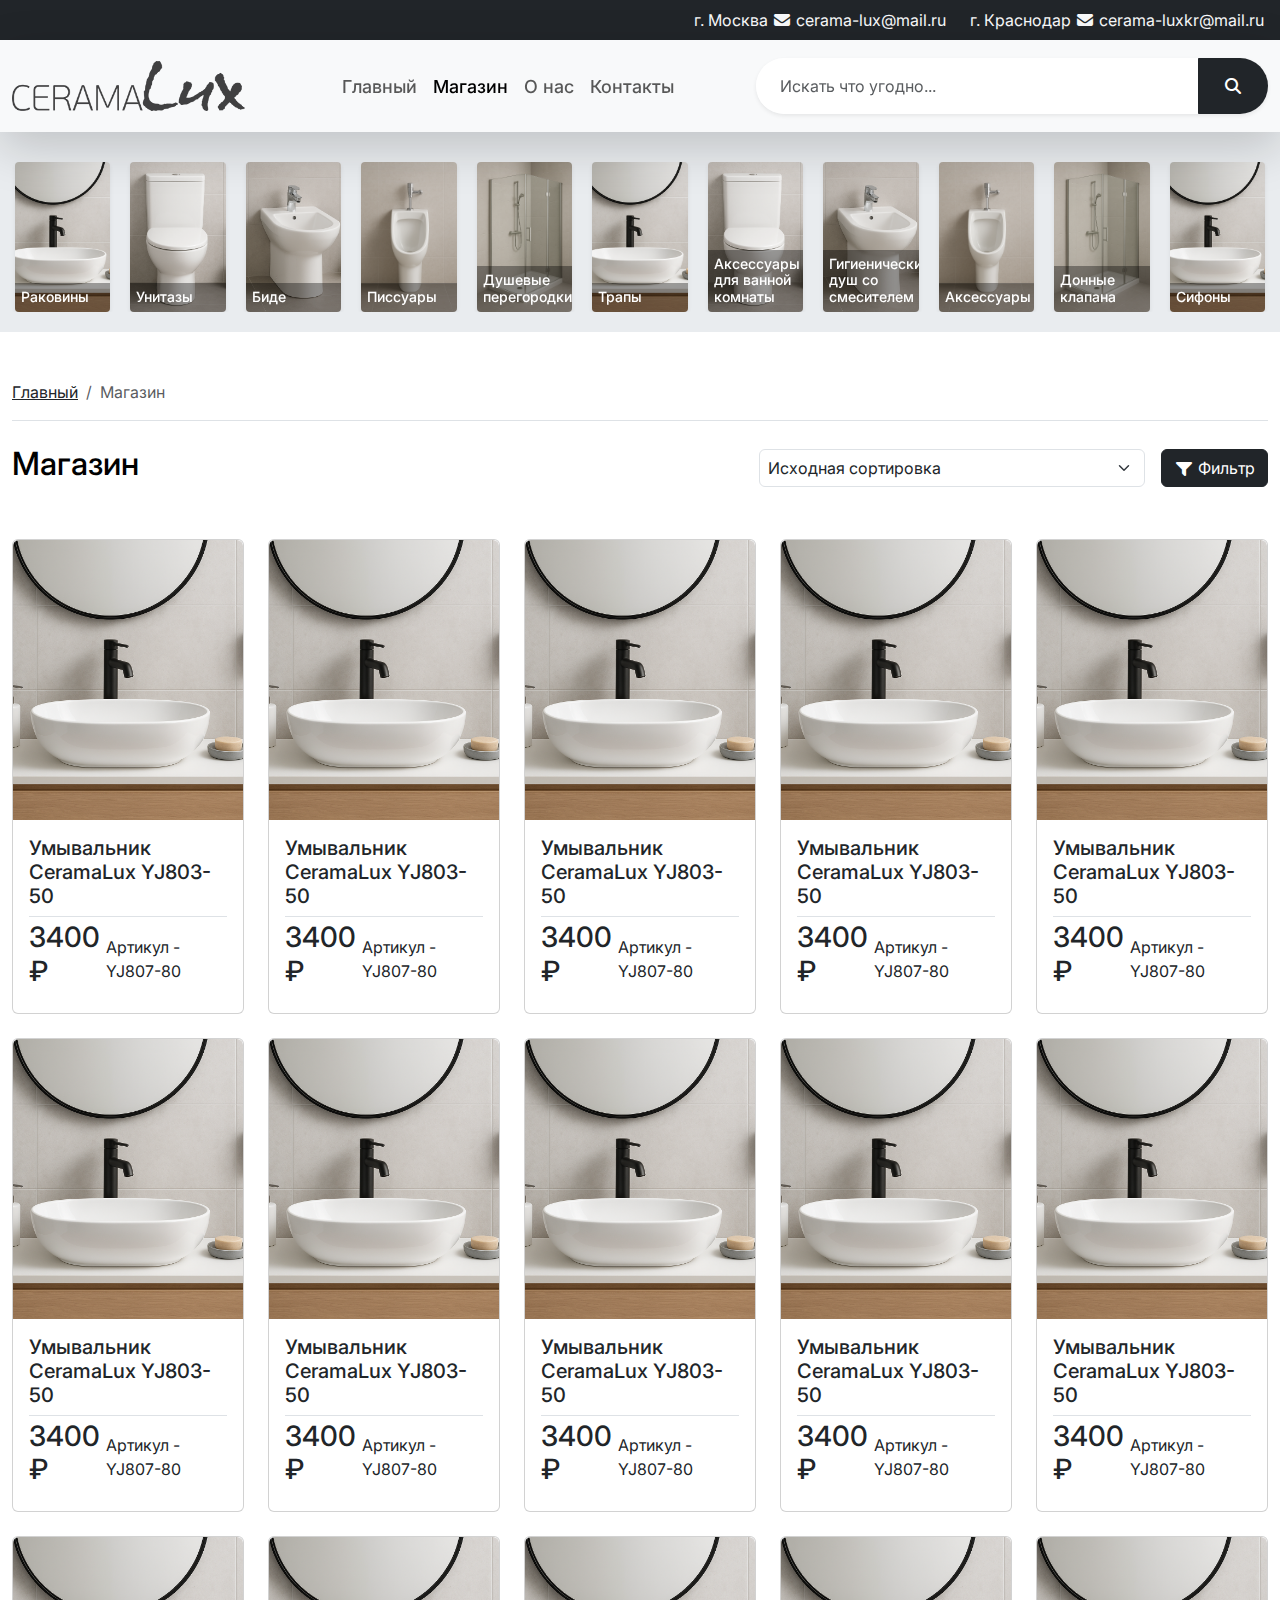
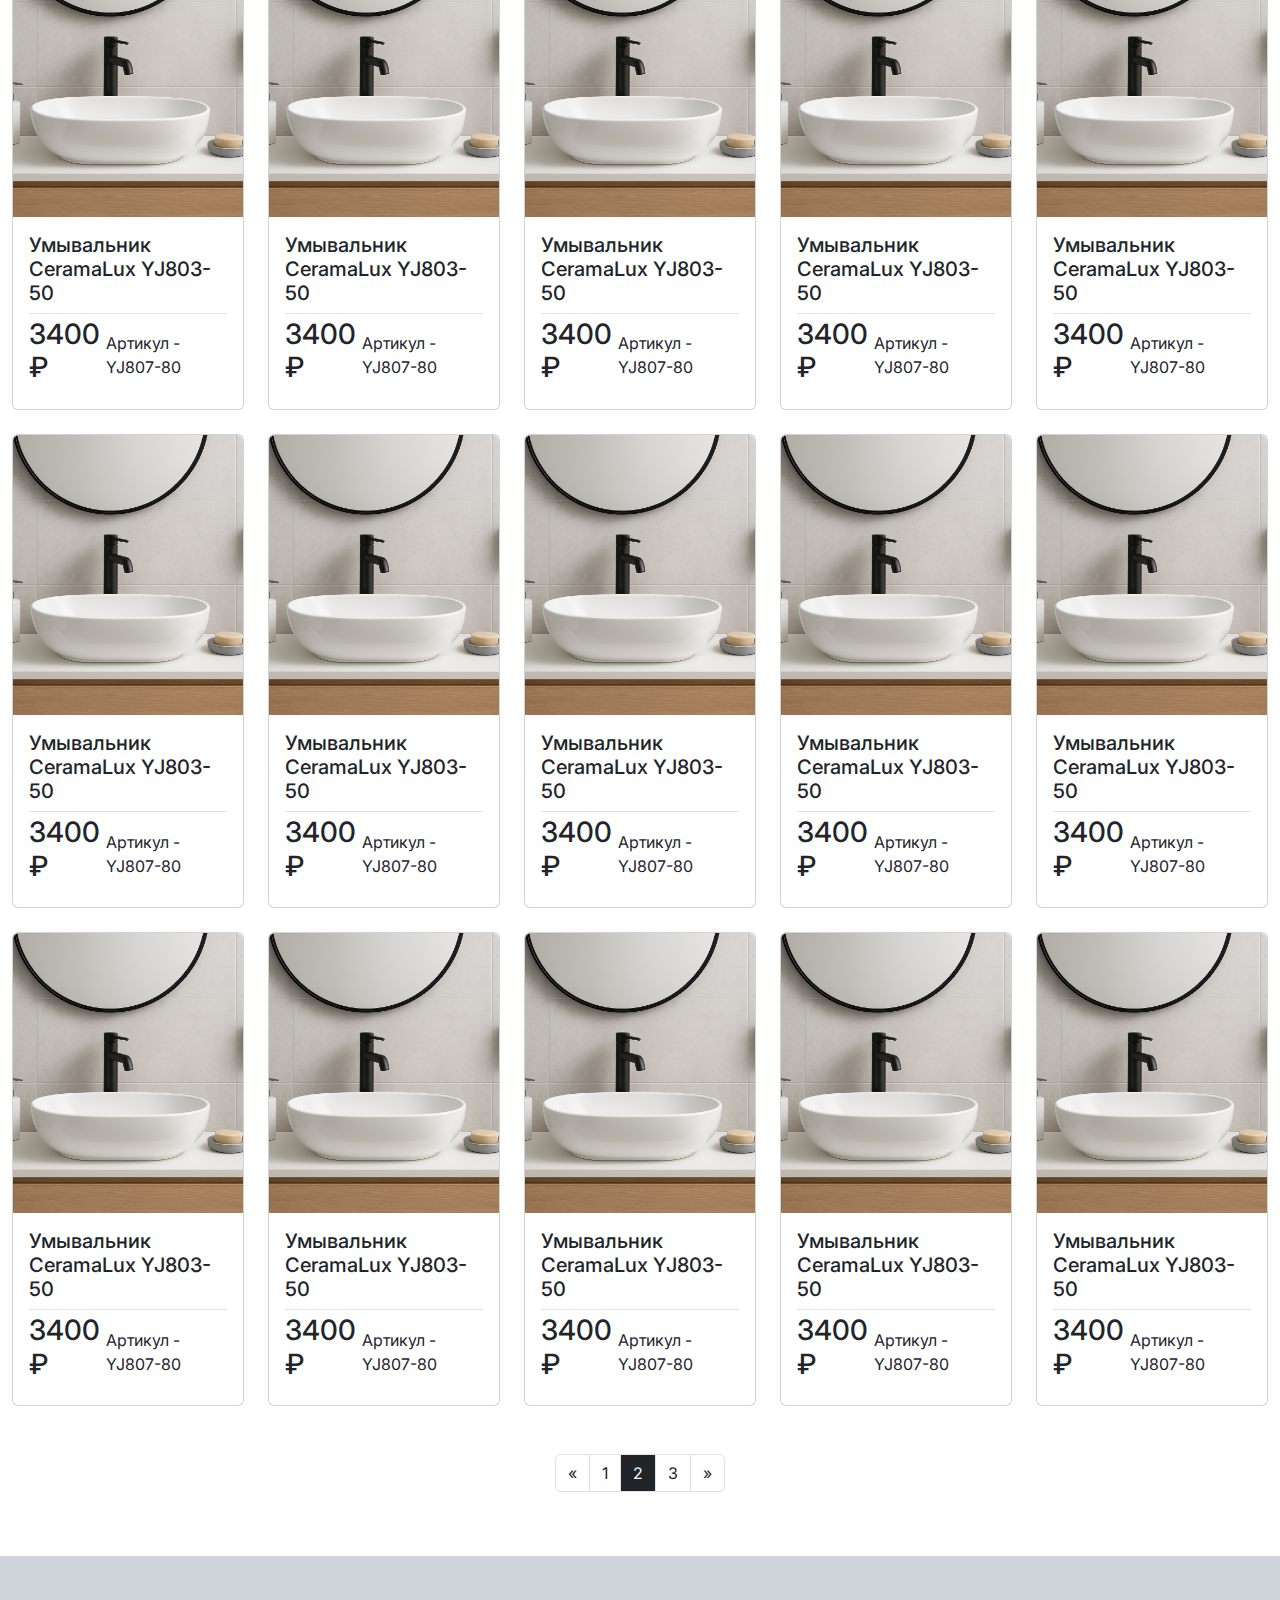
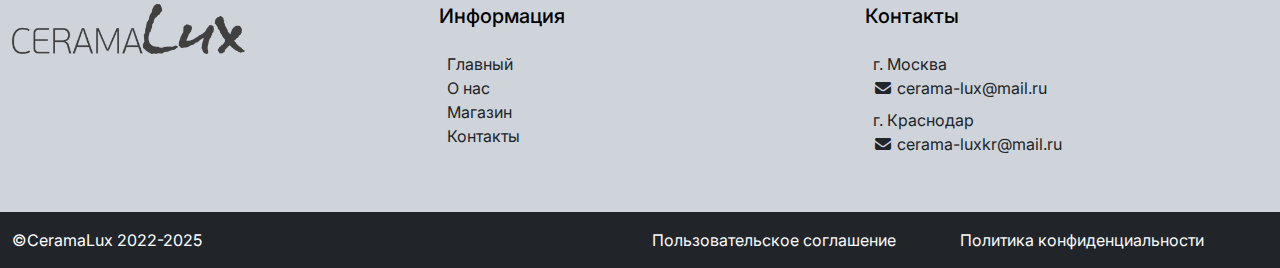
<file: shop.html>
<!doctype html>
<html lang="en">
<head>
    <meta charset="UTF-8">
    <meta name="viewport"
          content="width=device-width, user-scalable=no, initial-scale=1.0, maximum-scale=1.0, minimum-scale=1.0">
    <meta http-equiv="X-UA-Compatible" content="ie=edge">
    <title>Document</title>
    <link rel="stylesheet" href="css/owl.carousel.min.css">
    <link rel="stylesheet" href="css/all.min.css">
    <link rel="stylesheet" href="css/bootstrap.min.css">
    <link rel="stylesheet" href="css/splide.min.css">
      <link rel="stylesheet" href="css/fancybox.css">
    <link rel="stylesheet" href="css/style.css">
</head>
<body>

<div class="bg-dark text-white p-2 d-none d-sm-block">
    <div class="d-flex flex-wrap g-5 justify-content-end">
        <a target="_blank" href="mailto:"
           class="d-flex align-items-center px-2 link-light link-offset-2 text-decoration-none link-opacity-50-hover">
            <span class="ms-2">г. Москва <i class="fa-solid fa-envelope"></i> cerama-lux@mail.ru</span></a>
        <a target="_blank" href="mailto:"
           class="d-flex align-items-center px-2 link-light link-offset-2 text-decoration-none link-opacity-50-hover">
            <span class="ms-2">г. Краснодар <i class="fa-solid fa-envelope"></i> cerama-luxkr@mail.ru</span></a>
    </div>
</div>
<nav class="navbar navbar-expand-lg bg-body-tertiary sticky-top shadow-lg">
    <div class="container">
        <div class="d-flex g-2 flex-wrap w-100 py-2 align-items-center justify-content-between">
            <a class="navbar-brand" href="index.html">
                <img src="img/logo.png" alt="" class="logo">
            </a>
            <button class="navbar-toggler" type="button" data-bs-toggle="collapse"
                    data-bs-target="#navbarSupportedContent" aria-controls="navbarSupportedContent"
                    aria-expanded="true" aria-label="Toggle navigation">
                <span class="navbar-toggler-icon"></span>
            </button>
            <div class="collapse navbar-collapse order-lg-0 " id="navbarSupportedContent">
                <ul class="navbar-nav mx-auto mb-2 mb-lg-0 flex-grow-1 justify-content-center ">
                    <li class="nav-item">
                        <a class="nav-link " href="index.html">Главный</a>
                    </li>
                    <li class="nav-item">
                        <a class="nav-link active" href="shop.html">Магазин</a>
                    </li>
                    <li class="nav-item">
                        <a class="nav-link" href="about.html">О нас</a>
                    </li>
                    <li class="nav-item">
                        <a class="nav-link" href="contact.html">Контакты</a>
                    </li>
                </ul>
                <form class="flex-grow-1">
                    <div class="input-group shadow-sm rounded-pill overflow-hidden">
                        <input type="text" class="form-control border-0 py-3 px-4" placeholder="Искать что угодно..."
                               aria-label="Search term">
                        <button class="btn btn-dark px-4 search-btn" type="button">
                            <i class="fa-solid fa-magnifying-glass"></i>
                        </button>
                    </div>
                </form>
            </div>


        </div>
    </div>
</nav>

<div class="categories__carousel owl-carousel bg-body-secondary">


    <div class="item"><a href="shop.html" class="shadow-sm rounded-1 d-block categories__item">
        <h3 class="m-0">Раковины</h3>
        <img src="img/categories/1.png" alt="">
    </a></div>
    <div class="item"><a href="shop.html" class="shadow-sm rounded-1 d-block categories__item">
        <h3 class="m-0">Унитазы</h3>
        <img src="img/categories/2.png" alt="">
    </a></div>
    <div class="item"><a href="shop.html" class="shadow-sm rounded-1 d-block categories__item">
        <h3 class="m-0">Биде</h3>
        <img src="img/categories/3.png" alt="">
    </a></div>
    <div class="item"><a href="shop.html" class="shadow-sm rounded-1 d-block categories__item">
        <h3 class="m-0">Писсуары</h3>
        <img src="img/categories/4.png" alt="">
    </a></div>
    <div class="item"><a href="shop.html" class="shadow-sm rounded-1 d-block categories__item">
        <h3 class="m-0">Душевые перегородки</h3>
        <img src="img/categories/5.png" alt="">
    </a></div>
    <div class="item"><a href="shop.html" class="shadow-sm rounded-1 d-block categories__item">
        <h3 class="m-0">Трапы</h3>
        <img src="img/categories/1.png" alt="">
    </a></div>
    <div class="item"><a href="shop.html" class="shadow-sm rounded-1 d-block categories__item">
        <h3 class="m-0">Аксессуары для ванной комнаты</h3>
        <img src="img/categories/2.png" alt="">
    </a></div>
    <div class="item"><a href="shop.html" class="shadow-sm rounded-1 d-block categories__item">
        <h3 class="m-0">Гигиенический душ со смесителем</h3>
        <img src="img/categories/3.png" alt="">
    </a></div>
    <div class="item"><a href="shop.html" class="shadow-sm rounded-1 d-block categories__item">
        <h3 class="m-0">Аксессуары</h3>
        <img src="img/categories/4.png" alt="">
    </a></div>
    <div class="item"><a href="shop.html" class="shadow-sm rounded-1 d-block categories__item">
        <h3 class="m-0">Донные клапана</h3>
        <img src="img/categories/5.png" alt="">
    </a></div>
    <div class="item"><a href="shop.html" class="shadow-sm rounded-1 d-block categories__item">
        <h3 class="m-0">Сифоны</h3>
        <img src="img/categories/1.png" alt="">
    </a></div>
</div>

<div class="container">
    <nav aria-label="breadcrumb" class="pt-5 mb-4 border-bottom">
        <ol class="breadcrumb">
            <li class="breadcrumb-item"><a href="index.html" class="link-dark">Главный</a></li>
            <li class="breadcrumb-item active" aria-current="page">Магазин</li>
        </ol>
    </nav>
</div>

<div class="container">
    <div class="row justify-content-between align-items-center  mb-5">
        <div class="col-xl-7 col-lg-6 col-md-5"><h2>Магазин</h2></div>

        <div class="col d-flex justify-content-end w-100">
            <select name="orderby" class="orderby text-dark form-select me-md-3 me-2 px-2"
                    aria-label="Заказ в магазине">
                <option value="menu_order" selected="selected">Исходная сортировка</option>
                <option value="popularity">По популярности</option>
                <option value="rating">По рейтингу</option>
                <option value="date">По новизне</option>
                <option value="price">По возрастанию цены</option>
                <option value="price-desc">По убыванию цены</option>
            </select>
            <button class="btn btn-dark btn-md flex-shrink-0" type="button" data-bs-toggle="offcanvas"
                    data-bs-target="#offcanvasExample"
                    aria-controls="offcanvasExample">
                <i class="fa-solid fa-filter"></i> Фильтр
            </button>
        </div>
    </div>
    <div class="offcanvas offcanvas-start" tabindex="-1" id="offcanvasExample" aria-labelledby="offcanvasExampleLabel">
        <div class="offcanvas-header border-bottom">
            <h4 class="offcanvas-title" id="offcanvasExampleLabel">Фильтр</h4>
            <button type="button" class="btn-close" data-bs-dismiss="offcanvas" aria-label="Close"></button>
        </div>
        <div class="offcanvas-body">
            <div>
                <a class="filter__title h5 text-decoration-none d-flex justify-content-between border-bottom pb-2"
                   data-bs-toggle="collapse" href="#collapseFilter1" role="button"
                   aria-expanded="true" aria-controls="collapseFilter1">
                    Категории <i class="fa-solid fa-chevron-down"></i>
                </a>
                <div class="collapse show" id="collapseFilter1">
                    <div class="form-check border-bottom py-2">
                        <div class="d-flex">
                            <input class="form-check-input" type="checkbox" value="" id="checkCategory1">
                            <label class="form-check-label" for="checkCategory1">
                                Раковины</label>
                        </div>

                    </div>
                    <div class="form-check border-bottom py-2">
                        <div class="d-flex">
                            <input class="form-check-input" type="checkbox" value="" id="checkCategory2">
                            <label class="form-check-label" for="checkCategory2">
                                Унитазы
                            </label>
                            <a class="text-decoration-none text-dark ms-auto"
                               data-bs-toggle="collapse" href="#collapseFiltersub1" role="button"
                               aria-expanded="true" aria-controls="collapseFiltersub1">
                                <i class="fa-solid fa-chevron-down"></i>
                            </a>
                        </div>

                        <div class="border-top ms-3 mt-2 collapse" id="collapseFiltersub1">
                            <div class="">
                                <input class="form-check-input" type="checkbox" value="" id="checkCategorysub1">
                                <label class="form-check-label" for="checkCategorysub1">
                                    Инсталляция
                                </label>
                            </div>
                            <div class="">
                                <input class="form-check-input" type="checkbox" value="" id="checkCategorysub2">
                                <label class="form-check-label" for="checkCategorysub2">
                                    Напольные унитазы
                                </label>
                            </div>
                            <div class="">
                                <input class="form-check-input" type="checkbox" value="" id="checkCategorysub3">
                                <label class="form-check-label" for="checkCategorysub3">
                                    Подвесные унитазы
                                </label>
                            </div>
                            <div class="">
                                <input class="form-check-input" type="checkbox" value="" id="checkCategorysub4">
                                <label class="form-check-label" for="checkCategorysub4">
                                    Приставные унитазы
                                </label>
                            </div>
                        </div>
                    </div>
                    <div class="form-check border-bottom py-2">
                        <div class="d-flex">
                            <input class="form-check-input" type="checkbox" value="" id="checkCategory3">
                            <label class="form-check-label" for="checkCategory3">
                                Биде
                            </label>
                        </div>
                    </div>
                    <div class="form-check border-bottom py-2">
                        <div class="d-flex">
                            <input class="form-check-input" type="checkbox" value="" id="checkCategory4">
                            <label class="form-check-label" for="checkCategory4">
                                Писсуары
                            </label>
                        </div>
                    </div>
                    <div class="form-check border-bottom py-2">
                        <div class="d-flex">
                            <input class="form-check-input" type="checkbox" value="" id="checkCategory5">
                            <label class="form-check-label" for="checkCategory5">
                                Душевые перегородки
                            </label>
                        </div>
                    </div>
                    <div class="form-check border-bottom py-2">
                        <div class="d-flex">
                            <input class="form-check-input" type="checkbox" value="" id="checkCategory6">
                            <label class="form-check-label" for="checkCategory6">
                                Трапы
                            </label>
                        </div>
                    </div>
                    <div class="form-check border-bottom py-2">
                        <div class="d-flex">
                            <input class="form-check-input" type="checkbox" value="" id="checkCategory7">
                            <label class="form-check-label" for="checkCategory7">
                                Аксессуары для ванной комнаты
                            </label>
                        </div>
                    </div>
                    <div class="form-check border-bottom py-2">
                        <div class="d-flex">
                            <input class="form-check-input" type="checkbox" value="" id="checkCategory8">
                            <label class="form-check-label" for="checkCategory8">
                                Гигиенический душ со смесителем
                            </label>
                        </div>
                    </div>
                    <div class="form-check border-bottom py-2">
                        <div class="d-flex">
                            <input class="form-check-input" type="checkbox" value="" id="checkCategory9">
                            <label class="form-check-label" for="checkCategory9">
                                Аксессуары
                            </label>
                        </div>
                    </div>
                    <div class="form-check border-bottom py-2">
                        <div class="d-flex">
                            <input class="form-check-input" type="checkbox" value="" id="checkCategory10">
                            <label class="form-check-label" for="checkCategory10">
                                Донные клапана
                            </label>
                        </div>
                    </div>
                    <div class="form-check border-bottom py-2">
                        <div class="d-flex">
                            <input class="form-check-input" type="checkbox" value="" id="checkCategory11">
                            <label class="form-check-label" for="checkCategory11">
                                Сифоны
                            </label>
                        </div>
                    </div>
                </div>
            </div>
            <div class="py-3">
                <a class="filter__title h5 text-decoration-none d-flex justify-content-between border-bottom pb-2"
                   data-bs-toggle="collapse" href="#collapseFilter4" role="button"
                   aria-expanded="true" aria-controls="collapseFilter4">
                    Цена <i class="fa-solid fa-chevron-down"></i>
                </a>
                <div class="collapse show" id="collapseFilter4">
                    <div class="mt-3">
                        <div class="d-flex justify-content-between align-items-center mb-4">

                            <div class="input-group">
                                <span class="input-group-text">₽</span>
                                <input class="form-control" type="text" id="minInput" value="1000" min="0"
                                       max="95000">
                            </div>
                            <span class="mx-2">-</span>
                            <div class="input-group">
                                <span class="input-group-text">₽</span>
                                <input class="form-control" type="text" placeholder="₽" id="maxInput" value="75000"
                                       min="0" max="95000">
                            </div>
                        </div>

                        <div class="slider">
                            <div class="progress"></div>
                            <input type="range" id="minRange" min="0" max="95000" value="1000">
                            <input type="range" id="maxRange" min="0" max="95000" value="75000">
                        </div>
                    </div>
                </div>
            </div>
            <div class="py-3">
                <a class="filter__title h5 text-decoration-none d-flex justify-content-between border-bottom pb-2"
                   data-bs-toggle="collapse" href="#collapseFilter2" role="button"
                   aria-expanded="true" aria-controls="collapseFilter2">
                    Размеры <i class="fa-solid fa-chevron-down"></i>
                </a>

                <div class="collapse show" id="collapseFilter2">
                    <div>
                        <label class="form-label">Высота</label>
                        <div class="d-flex align-items-center">
                            <input type="text" class="form-control" placeholder="см">
                            <span class="mx-2">-</span>
                            <input type="text" class="form-control" placeholder="см">
                        </div>
                    </div>
                    <div>
                        <label class="form-label">Ширина</label>
                        <div class="d-flex align-items-center">
                            <input type="text" class="form-control" placeholder="см">
                            <span class="mx-2">-</span>
                            <input type="text" class="form-control" placeholder="см">
                        </div>
                    </div>
                    <div>
                        <label class="form-label">Глубина</label>
                        <div class="d-flex align-items-center">
                            <input type="text" class="form-control" placeholder="см">
                            <span class="mx-2">-</span>
                            <input type="text" class="form-control" placeholder="см">
                        </div>
                    </div>
                </div>
            </div>
            <div>
                <a class="filter__title h5 text-decoration-none d-flex justify-content-between border-bottom pb-2"
                   data-bs-toggle="collapse" href="#collapseFilter3" role="button"
                   aria-expanded="true" aria-controls="collapseFilter3">
                    Цвета <i class="fa-solid fa-chevron-down"></i>
                </a>
                <div class="collapse show" id="collapseFilter3">
                    <div class="form-check border-bottom py-2">
                        <div class="d-flex">
                            <input class="form-check-input" type="checkbox" value="" id="color1">
                            <label class="form-check-label" for="color1">
                                Чёрный
                            </label>
                        </div>
                    </div>
                    <div class="form-check border-bottom py-2">
                        <div class="d-flex">
                            <input class="form-check-input" type="checkbox" value="" id="color2">
                            <label class="form-check-label" for="color2">
                                Белый
                            </label>
                        </div>
                    </div>
                    <div class="form-check border-bottom py-2">
                        <div class="d-flex">
                            <input class="form-check-input" type="checkbox" value="" id="color3">
                            <label class="form-check-label" for="color3">
                                Розовый
                            </label>
                        </div>
                    </div>
                    <div class="form-check border-bottom py-2">
                        <div class="d-flex">
                            <input class="form-check-input" type="checkbox" value="" id="color4">
                            <label class="form-check-label" for="color4">
                                Бордовый
                            </label>
                        </div>
                    </div>
                    <div class="form-check border-bottom py-2">
                        <div class="d-flex">
                            <input class="form-check-input" type="checkbox" value="" id="color5">
                            <label class="form-check-label" for="color5">
                                Красный
                            </label>
                        </div>
                    </div>
                    <div class="form-check border-bottom py-2">
                        <div class="d-flex">
                            <input class="form-check-input" type="checkbox" value="" id="color6">
                            <label class="form-check-label" for="color6">
                                Тёмно-зелёный
                            </label>
                        </div>
                    </div>
                </div>
            </div>

        </div>
        <div class="offcanvas-footer d-flex align-items-center justify-content-evenly border-top">
            <button class="btn btn-outline-dark btn-md my-3">Сбросить</button>
            <button data-bs-dismiss="offcanvas" class="btn btn-dark btn-lg my-3">Показать</button>
        </div>
    </div>
    <div class="row row-cols-2 row-cols-sm-2 row-cols-md-3 row-cols-lg-4 row-cols-xl-5 g-md-4 g-3">
        <div class="col">
            <div class="products__item">
                <a href="product.html" class="text-decoration-none">
                    <div class="card">
                        <div class="products__img__wrapper"><img src="img/categories/1.png" class="card-img-top"
                                                                 alt="..."></div>
                        <div class="card-body">
                            <h5 class="card-title">Умывальник CeramaLux YJ803-50</h5>

                            <p class="d-flex align-items-center border-top pt-1 justify-content-between product__info mb-0"><span
                                    class="h3">3400 ₽</span> <span> Артикул - YJ807-80</span></p>

                        </div>
                    </div>
                </a>
            </div>
        </div>
        <div class="col">
            <div class="products__item">
                <a href="product.html" class="text-decoration-none">
                    <div class="card">
                        <div class="products__img__wrapper"><img src="img/categories/1.png" class="card-img-top"
                                                                 alt="..."></div>
                        <div class="card-body">
                            <h5 class="card-title">Умывальник CeramaLux YJ803-50</h5>

                            <p class="d-flex align-items-center border-top pt-1 justify-content-between product__info mb-0"><span
                                    class="h3">3400 ₽</span> <span> Артикул - YJ807-80</span></p>

                        </div>
                    </div>
                </a>
            </div>
        </div>
        <div class="col">
            <div class="products__item">
                <a href="product.html" class="text-decoration-none">
                    <div class="card">
                        <div class="products__img__wrapper"><img src="img/categories/1.png" class="card-img-top"
                                                                 alt="..."></div>
                        <div class="card-body">
                            <h5 class="card-title">Умывальник CeramaLux YJ803-50</h5>

                            <p class="d-flex align-items-center border-top pt-1 justify-content-between product__info mb-0"><span
                                    class="h3">3400 ₽</span> <span> Артикул - YJ807-80</span></p>

                        </div>
                    </div>
                </a>
            </div>
        </div>
        <div class="col">
            <div class="products__item">
                <a href="product.html" class="text-decoration-none">
                    <div class="card">
                        <div class="products__img__wrapper"><img src="img/categories/1.png" class="card-img-top"
                                                                 alt="..."></div>
                        <div class="card-body">
                            <h5 class="card-title">Умывальник CeramaLux YJ803-50</h5>

                            <p class="d-flex align-items-center border-top pt-1 justify-content-between product__info mb-0"><span
                                    class="h3">3400 ₽</span> <span> Артикул - YJ807-80</span></p>

                        </div>
                    </div>
                </a>
            </div>
        </div>
        <div class="col">
            <div class="products__item">
                <a href="product.html" class="text-decoration-none">
                    <div class="card">
                        <div class="products__img__wrapper"><img src="img/categories/1.png" class="card-img-top"
                                                                 alt="..."></div>
                        <div class="card-body">
                            <h5 class="card-title">Умывальник CeramaLux YJ803-50</h5>

                            <p class="d-flex align-items-center border-top pt-1 justify-content-between product__info mb-0"><span
                                    class="h3">3400 ₽</span> <span> Артикул - YJ807-80</span></p>

                        </div>
                    </div>
                </a>
            </div>
        </div>
        <div class="col">
            <div class="products__item">
                <a href="product.html" class="text-decoration-none">
                    <div class="card">
                        <div class="products__img__wrapper"><img src="img/categories/1.png" class="card-img-top"
                                                                 alt="..."></div>
                        <div class="card-body">
                            <h5 class="card-title">Умывальник CeramaLux YJ803-50</h5>

                            <p class="d-flex align-items-center border-top pt-1 justify-content-between product__info mb-0"><span
                                    class="h3">3400 ₽</span> <span> Артикул - YJ807-80</span></p>

                        </div>
                    </div>
                </a>
            </div>
        </div>
        <div class="col">
            <div class="products__item">
                <a href="product.html" class="text-decoration-none">
                    <div class="card">
                        <div class="products__img__wrapper"><img src="img/categories/1.png" class="card-img-top"
                                                                 alt="..."></div>
                        <div class="card-body">
                            <h5 class="card-title">Умывальник CeramaLux YJ803-50</h5>

                            <p class="d-flex align-items-center border-top pt-1 justify-content-between product__info mb-0"><span
                                    class="h3">3400 ₽</span> <span> Артикул - YJ807-80</span></p>

                        </div>
                    </div>
                </a>
            </div>
        </div>
        <div class="col">
            <div class="products__item">
                <a href="product.html" class="text-decoration-none">
                    <div class="card">
                        <div class="products__img__wrapper"><img src="img/categories/1.png" class="card-img-top"
                                                                 alt="..."></div>
                        <div class="card-body">
                            <h5 class="card-title">Умывальник CeramaLux YJ803-50</h5>

                            <p class="d-flex align-items-center border-top pt-1 justify-content-between product__info mb-0"><span
                                    class="h3">3400 ₽</span> <span> Артикул - YJ807-80</span></p>

                        </div>
                    </div>
                </a>
            </div>
        </div>
        <div class="col">
            <div class="products__item">
                <a href="product.html" class="text-decoration-none">
                    <div class="card">
                        <div class="products__img__wrapper"><img src="img/categories/1.png" class="card-img-top"
                                                                 alt="..."></div>
                        <div class="card-body">
                            <h5 class="card-title">Умывальник CeramaLux YJ803-50</h5>

                            <p class="d-flex align-items-center border-top pt-1 justify-content-between product__info mb-0"><span
                                    class="h3">3400 ₽</span> <span> Артикул - YJ807-80</span></p>

                        </div>
                    </div>
                </a>
            </div>
        </div>
        <div class="col">
            <div class="products__item">
                <a href="product.html" class="text-decoration-none">
                    <div class="card">
                        <div class="products__img__wrapper"><img src="img/categories/1.png" class="card-img-top"
                                                                 alt="..."></div>
                        <div class="card-body">
                            <h5 class="card-title">Умывальник CeramaLux YJ803-50</h5>

                            <p class="d-flex align-items-center border-top pt-1 justify-content-between product__info mb-0"><span
                                    class="h3">3400 ₽</span> <span> Артикул - YJ807-80</span></p>

                        </div>
                    </div>
                </a>
            </div>
        </div>
        <div class="col">
            <div class="products__item">
                <a href="product.html" class="text-decoration-none">
                    <div class="card">
                        <div class="products__img__wrapper"><img src="img/categories/1.png" class="card-img-top"
                                                                 alt="..."></div>
                        <div class="card-body">
                            <h5 class="card-title">Умывальник CeramaLux YJ803-50</h5>

                            <p class="d-flex align-items-center border-top pt-1 justify-content-between product__info mb-0"><span
                                    class="h3">3400 ₽</span> <span> Артикул - YJ807-80</span></p>

                        </div>
                    </div>
                </a>
            </div>
        </div>
        <div class="col">
            <div class="products__item">
                <a href="product.html" class="text-decoration-none">
                    <div class="card">
                        <div class="products__img__wrapper"><img src="img/categories/1.png" class="card-img-top"
                                                                 alt="..."></div>
                        <div class="card-body">
                            <h5 class="card-title">Умывальник CeramaLux YJ803-50</h5>

                            <p class="d-flex align-items-center border-top pt-1 justify-content-between product__info mb-0"><span
                                    class="h3">3400 ₽</span> <span> Артикул - YJ807-80</span></p>

                        </div>
                    </div>
                </a>
            </div>
        </div>
        <div class="col">
            <div class="products__item">
                <a href="product.html" class="text-decoration-none">
                    <div class="card">
                        <div class="products__img__wrapper"><img src="img/categories/1.png" class="card-img-top"
                                                                 alt="..."></div>
                        <div class="card-body">
                            <h5 class="card-title">Умывальник CeramaLux YJ803-50</h5>

                            <p class="d-flex align-items-center border-top pt-1 justify-content-between product__info mb-0"><span
                                    class="h3">3400 ₽</span> <span> Артикул - YJ807-80</span></p>

                        </div>
                    </div>
                </a>
            </div>
        </div>
        <div class="col">
            <div class="products__item">
                <a href="product.html" class="text-decoration-none">
                    <div class="card">
                        <div class="products__img__wrapper"><img src="img/categories/1.png" class="card-img-top"
                                                                 alt="..."></div>
                        <div class="card-body">
                            <h5 class="card-title">Умывальник CeramaLux YJ803-50</h5>

                            <p class="d-flex align-items-center border-top pt-1 justify-content-between product__info mb-0"><span
                                    class="h3">3400 ₽</span> <span> Артикул - YJ807-80</span></p>

                        </div>
                    </div>
                </a>
            </div>
        </div>
        <div class="col">
            <div class="products__item">
                <a href="product.html" class="text-decoration-none">
                    <div class="card">
                        <div class="products__img__wrapper"><img src="img/categories/1.png" class="card-img-top"
                                                                 alt="..."></div>
                        <div class="card-body">
                            <h5 class="card-title">Умывальник CeramaLux YJ803-50</h5>

                            <p class="d-flex align-items-center border-top pt-1 justify-content-between product__info mb-0"><span
                                    class="h3">3400 ₽</span> <span> Артикул - YJ807-80</span></p>

                        </div>
                    </div>
                </a>
            </div>
        </div>
        <div class="col">
            <div class="products__item">
                <a href="product.html" class="text-decoration-none">
                    <div class="card">
                        <div class="products__img__wrapper"><img src="img/categories/1.png" class="card-img-top"
                                                                 alt="..."></div>
                        <div class="card-body">
                            <h5 class="card-title">Умывальник CeramaLux YJ803-50</h5>

                            <p class="d-flex align-items-center border-top pt-1 justify-content-between product__info mb-0"><span
                                    class="h3">3400 ₽</span> <span> Артикул - YJ807-80</span></p>

                        </div>
                    </div>
                </a>
            </div>
        </div>
        <div class="col">
            <div class="products__item">
                <a href="product.html" class="text-decoration-none">
                    <div class="card">
                        <div class="products__img__wrapper"><img src="img/categories/1.png" class="card-img-top"
                                                                 alt="..."></div>
                        <div class="card-body">
                            <h5 class="card-title">Умывальник CeramaLux YJ803-50</h5>

                            <p class="d-flex align-items-center border-top pt-1 justify-content-between product__info mb-0"><span
                                    class="h3">3400 ₽</span> <span> Артикул - YJ807-80</span></p>

                        </div>
                    </div>
                </a>
            </div>
        </div>
        <div class="col">
            <div class="products__item">
                <a href="product.html" class="text-decoration-none">
                    <div class="card">
                        <div class="products__img__wrapper"><img src="img/categories/1.png" class="card-img-top"
                                                                 alt="..."></div>
                        <div class="card-body">
                            <h5 class="card-title">Умывальник CeramaLux YJ803-50</h5>

                            <p class="d-flex align-items-center border-top pt-1 justify-content-between product__info mb-0"><span
                                    class="h3">3400 ₽</span> <span> Артикул - YJ807-80</span></p>

                        </div>
                    </div>
                </a>
            </div>
        </div>
        <div class="col">
            <div class="products__item">
                <a href="product.html" class="text-decoration-none">
                    <div class="card">
                        <div class="products__img__wrapper"><img src="img/categories/1.png" class="card-img-top"
                                                                 alt="..."></div>
                        <div class="card-body">
                            <h5 class="card-title">Умывальник CeramaLux YJ803-50</h5>

                            <p class="d-flex align-items-center border-top pt-1 justify-content-between product__info mb-0"><span
                                    class="h3">3400 ₽</span> <span> Артикул - YJ807-80</span></p>

                        </div>
                    </div>
                </a>
            </div>
        </div>
        <div class="col">
            <div class="products__item">
                <a href="product.html" class="text-decoration-none">
                    <div class="card">
                        <div class="products__img__wrapper"><img src="img/categories/1.png" class="card-img-top"
                                                                 alt="..."></div>
                        <div class="card-body">
                            <h5 class="card-title">Умывальник CeramaLux YJ803-50</h5>

                            <p class="d-flex align-items-center border-top pt-1 justify-content-between product__info mb-0"><span
                                    class="h3">3400 ₽</span> <span> Артикул - YJ807-80</span></p>

                        </div>
                    </div>
                </a>
            </div>
        </div>
        <div class="col">
            <div class="products__item">
                <a href="product.html" class="text-decoration-none">
                    <div class="card">
                        <div class="products__img__wrapper"><img src="img/categories/1.png" class="card-img-top"
                                                                 alt="..."></div>
                        <div class="card-body">
                            <h5 class="card-title">Умывальник CeramaLux YJ803-50</h5>

                            <p class="d-flex align-items-center border-top pt-1 justify-content-between product__info mb-0"><span
                                    class="h3">3400 ₽</span> <span> Артикул - YJ807-80</span></p>

                        </div>
                    </div>
                </a>
            </div>
        </div>
        <div class="col">
            <div class="products__item">
                <a href="product.html" class="text-decoration-none">
                    <div class="card">
                        <div class="products__img__wrapper"><img src="img/categories/1.png" class="card-img-top"
                                                                 alt="..."></div>
                        <div class="card-body">
                            <h5 class="card-title">Умывальник CeramaLux YJ803-50</h5>

                            <p class="d-flex align-items-center border-top pt-1 justify-content-between product__info mb-0"><span
                                    class="h3">3400 ₽</span> <span> Артикул - YJ807-80</span></p>

                        </div>
                    </div>
                </a>
            </div>
        </div>
        <div class="col">
            <div class="products__item">
                <a href="product.html" class="text-decoration-none">
                    <div class="card">
                        <div class="products__img__wrapper"><img src="img/categories/1.png" class="card-img-top"
                                                                 alt="..."></div>
                        <div class="card-body">
                            <h5 class="card-title">Умывальник CeramaLux YJ803-50</h5>

                            <p class="d-flex align-items-center border-top pt-1 justify-content-between product__info mb-0"><span
                                    class="h3">3400 ₽</span> <span> Артикул - YJ807-80</span></p>

                        </div>
                    </div>
                </a>
            </div>
        </div>
        <div class="col">
            <div class="products__item">
                <a href="product.html" class="text-decoration-none">
                    <div class="card">
                        <div class="products__img__wrapper"><img src="img/categories/1.png" class="card-img-top"
                                                                 alt="..."></div>
                        <div class="card-body">
                            <h5 class="card-title">Умывальник CeramaLux YJ803-50</h5>

                            <p class="d-flex align-items-center border-top pt-1 justify-content-between product__info mb-0"><span
                                    class="h3">3400 ₽</span> <span> Артикул - YJ807-80</span></p>

                        </div>
                    </div>
                </a>
            </div>
        </div>
        <div class="col">
            <div class="products__item">
                <a href="product.html" class="text-decoration-none">
                    <div class="card">
                        <div class="products__img__wrapper"><img src="img/categories/1.png" class="card-img-top"
                                                                 alt="..."></div>
                        <div class="card-body">
                            <h5 class="card-title">Умывальник CeramaLux YJ803-50</h5>

                            <p class="d-flex align-items-center border-top pt-1 justify-content-between product__info mb-0"><span
                                    class="h3">3400 ₽</span> <span> Артикул - YJ807-80</span></p>

                        </div>
                    </div>
                </a>
            </div>
        </div>
    </div>
    <nav aria-label="Page navigation example" class="d-flex justify-content-center py-5">
        <ul class="pagination">
            <li class="page-item">
                <a class="page-link link-dark" href="#" aria-label="Previous">
                    <span aria-hidden="true">&laquo;</span>
                </a>
            </li>
            <li class="page-item"><a class="page-link link-dark" href="#">1</a></li>
            <li class="page-item"><a class="page-link link-light bg-dark" href="#">2</a></li>
            <li class="page-item"><a class="page-link link-dark" href="#">3</a></li>
            <li class="page-item">
                <a class="page-link link-dark" href="#" aria-label="Next">
                    <span aria-hidden="true">&raquo;</span>
                </a>
            </li>
        </ul>
    </nav>
</div>


<footer class="footer pt-5 bg-dark-subtle">
    <div class="container">
        <div class="row g-4">
            <div class="col-md-4">
                <a class="navbar-brand" href="index.html">
                    <img src="img/logo.png" alt="" class="logo">
                </a>
            </div>
            <div class="col-md-4">
                <h5 class="mb-4">Информация</h5>
                <ul class="list-unstyled">
                    <li><a class="link-dark link-offset-2 link-opacity-50-hover d-flex text-decoration-none px-2"
                           href="index.html">Главный</a></li>
                    <li><a class="link-dark link-offset-2 link-opacity-50-hover d-flex text-decoration-none px-2"
                           href="about.html">О нас</a></li>
                    <li><a class="link-dark link-offset-2 link-opacity-50-hover d-flex text-decoration-none px-2"
                           href="shop.html">Магазин</a></li>
                    <li><a class="link-dark link-offset-2 link-opacity-50-hover d-flex text-decoration-none px-2"
                           href="contact.html">Контакты</a></li>
                </ul>
            </div>
            <div class="col-md-4">
                <h5 class="mb-4">Контакты</h5>

                <div class="d-flex flex-wrap g-5 flex-column">
                    <a target="_blank" href="mailto:cerama-lux@mail.ru"
                       class="d-flex align-items-center link-dark link-offset-2 text-decoration-none link-opacity-50-hover mb-2">
                        <span class="ms-2 d-flex flex-column"><span>г. Москва</span> <span><i
                                class="fa-solid fa-envelope"></i> cerama-lux@mail.ru</span></span></a>
                    <a target="_blank" href="mailto:cerama-luxkr@mail.ru"
                       class="d-flex align-items-center link-dark link-offset-2 text-decoration-none link-opacity-50-hover">
                        <span class="ms-2 d-flex flex-column"><span>г. Краснодар</span> <span><i
                                class="fa-solid fa-envelope"></i> cerama-luxkr@mail.ru</span></span></a>
                </div>

            </div>
        </div>
    </div>
    <div class="bg-dark mt-5 py-3">
        <div class="container">
            <div class="row">
                <div class="col-md-6">
                    <p class="text-white mb-0">&copy;CeramaLux 2022-2025</p>
                </div>
                <div class="col-md-6 d-flex flex-wrap">
                    <a href="terms-and-conditions.html"
                       class="link-light flex-grow-1 d-flex link-offset-2 text-decoration-none link-opacity-50-hover">
                        Пользовательское соглашение
                    </a>
                    <a href="privacy-policy.html"
                       class="link-light flex-grow-1 d-flex link-offset-2 text-decoration-none link-opacity-50-hover">
                        Политика конфиденциальности
                    </a>
                </div>
            </div>
        </div>
    </div>
</footer>

<script src="js/jquery-3.7.1.js"></script>
<script src="js/owl.carousel.min.js"></script>
<script src="js/bootstrap.js"></script>
<script src="js/splide.min.js"></script>
<script src="js/fancybox.umd.js"></script>
<script src="js/script.js"></script>
</body>
</html>
</file>
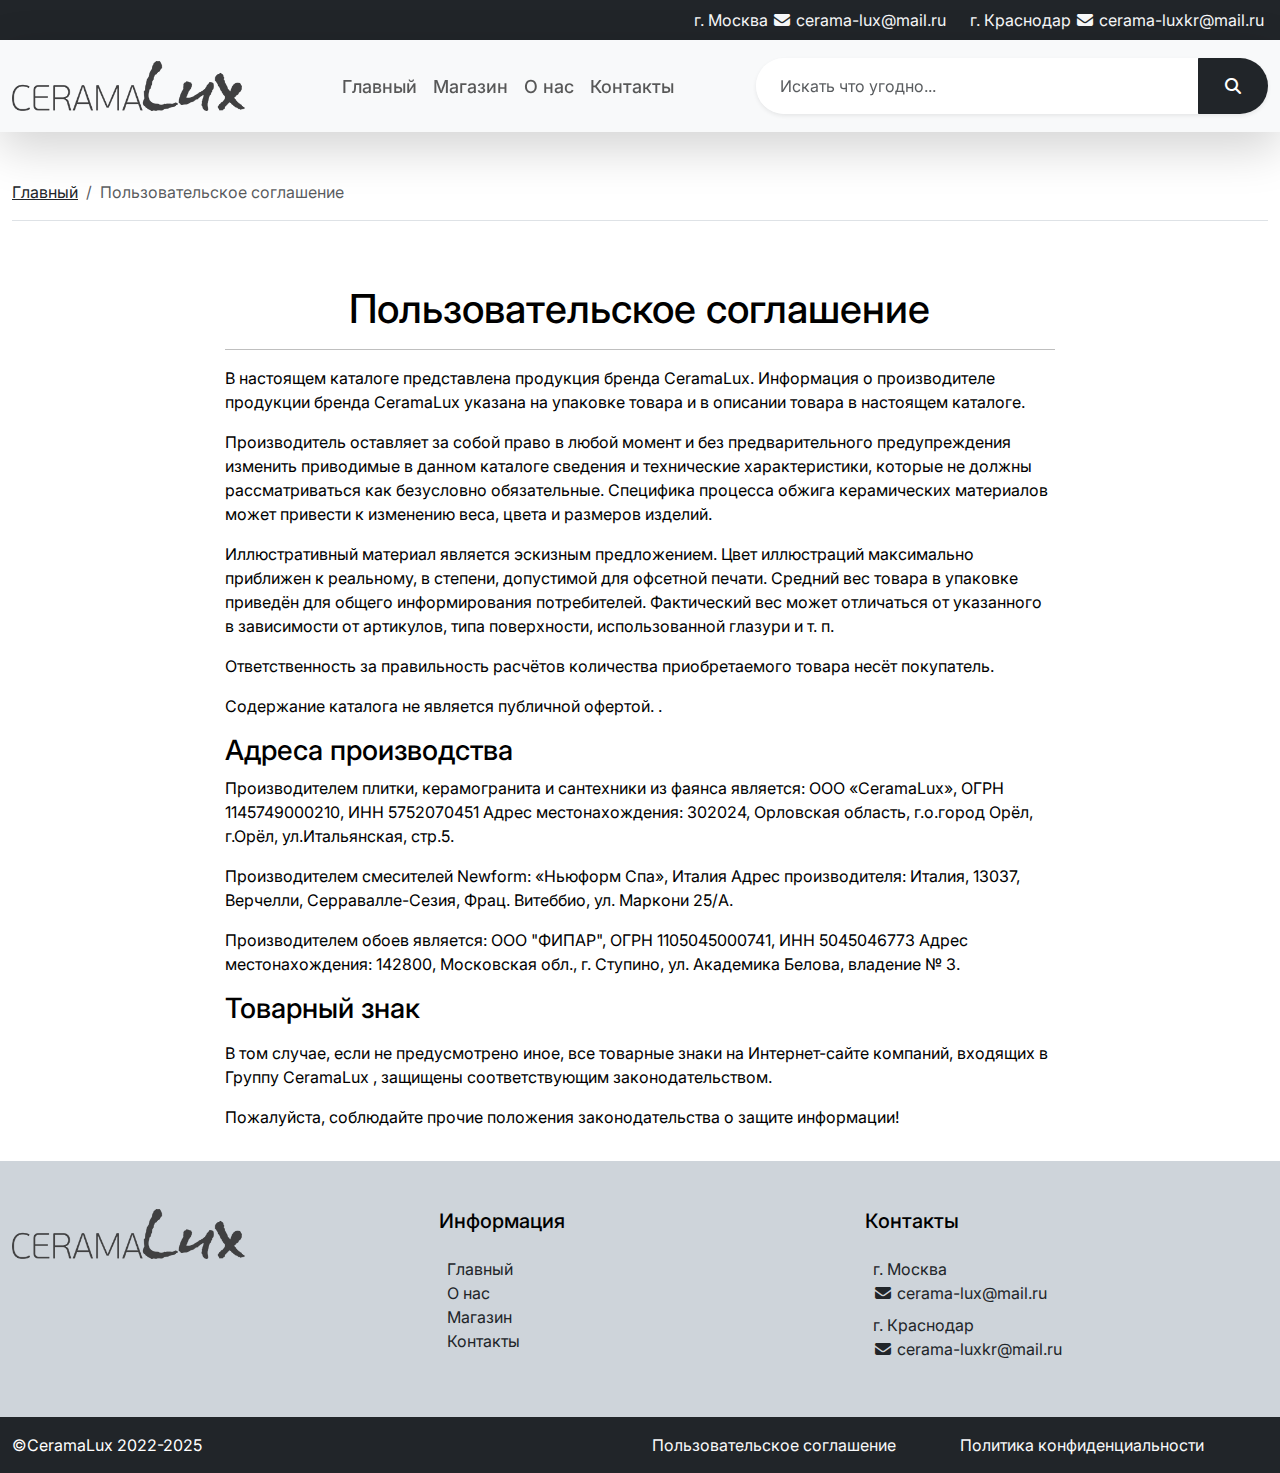
<file: terms-and-conditions.html>
<!doctype html>
<html lang="en">
<head>
    <meta charset="UTF-8">
    <meta name="viewport"
          content="width=device-width, user-scalable=no, initial-scale=1.0, maximum-scale=1.0, minimum-scale=1.0">
    <meta http-equiv="X-UA-Compatible" content="ie=edge">
    <title>Document</title>
    <link rel="stylesheet" href="css/owl.carousel.min.css">
    <link rel="stylesheet" href="css/all.min.css">
    <link rel="stylesheet" href="css/bootstrap.min.css">
    <link rel="stylesheet" href="css/splide.min.css">
      <link rel="stylesheet" href="css/fancybox.css">
    <link rel="stylesheet" href="css/style.css">
</head>
<body>

<div class="bg-dark text-white p-2 d-none d-sm-block">
    <div class="d-flex flex-wrap g-5 justify-content-end">
        <a target="_blank" href="mailto:"
           class="d-flex align-items-center px-2 link-light link-offset-2 text-decoration-none link-opacity-50-hover">
            <span class="ms-2">г. Москва <i class="fa-solid fa-envelope"></i> cerama-lux@mail.ru</span></a>
        <a target="_blank" href="mailto:"
           class="d-flex align-items-center px-2 link-light link-offset-2 text-decoration-none link-opacity-50-hover">
            <span class="ms-2">г. Краснодар <i class="fa-solid fa-envelope"></i> cerama-luxkr@mail.ru</span></a>
    </div>
</div>
<nav class="navbar navbar-expand-lg bg-body-tertiary sticky-top shadow-lg">
    <div class="container">
        <div class="d-flex g-2 flex-wrap w-100 py-2 align-items-center justify-content-between">
            <a class="navbar-brand" href="index.html">
                <img src="img/logo.png" alt="" class="logo">
            </a>
            <button class="navbar-toggler" type="button" data-bs-toggle="collapse"
                    data-bs-target="#navbarSupportedContent" aria-controls="navbarSupportedContent"
                    aria-expanded="false" aria-label="Toggle navigation">
                <span class="navbar-toggler-icon"></span>
            </button>
            <div class="collapse navbar-collapse order-lg-0 " id="navbarSupportedContent">
                <ul class="navbar-nav mx-auto mb-2 mb-lg-0 flex-grow-1 justify-content-center ">
                    <li class="nav-item">
                        <a class="nav-link" href="index.html">Главный</a>
                    </li>
                    <li class="nav-item">
                        <a class="nav-link" href="shop.html">Магазин</a>
                    </li>
                    <li class="nav-item">
                        <a class="nav-link" href="about.html">О нас</a>
                    </li>
                    <li class="nav-item">
                        <a class="nav-link" href="contact.html">Контакты</a>
                    </li>
                </ul>
                <form class="flex-grow-1">
                    <div class="input-group shadow-sm rounded-pill overflow-hidden">
                        <input type="text" class="form-control border-0 py-3 px-4" placeholder="Искать что угодно..."
                               aria-label="Search term">
                        <button class="btn btn-dark px-4 search-btn" type="button">
                            <i class="fa-solid fa-magnifying-glass"></i>
                        </button>
                    </div>
                </form>
            </div>


        </div>
    </div>
</nav>
<div class="container">
    <nav aria-label="breadcrumb" class="pt-5 mb-4 border-bottom">
        <ol class="breadcrumb">
            <li class="breadcrumb-item"><a href="index.html" class="link-dark">Главный</a></li>
            <li class="breadcrumb-item active" aria-current="page"> Пользовательское соглашение</li>
        </ol>
    </nav>
</div>


<div class="container py-3">
    <div class="row justify-content-center">
        <div class="col-md-8">
            <h1 class="text-center mt-2 mb-1 mt-md-4 mb-md-2"> Пользовательское соглашение</h1>

            <hr>


            <p>
                В настоящем каталоге представлена продукция бренда CeramaLux. Информация о производителе
                продукции бренда CeramaLux указана на упаковке товара и в описании товара в настоящем каталоге.
            </p>
            <p>
                Производитель оставляет за собой право в любой момент и без предварительного предупреждения изменить
                приводимые в данном каталоге сведения и технические характеристики, которые не должны
                рассматриваться как безусловно обязательные. Специфика процесса обжига керамических материалов может
                привести к изменению веса, цвета и размеров изделий.
            </p>
            <p>
                Иллюстративный материал является эскизным предложением. Цвет иллюстраций максимально приближен к
                реальному, в степени, допустимой для офсетной печати. Средний вес товара в упаковке приведён для
                общего информирования потребителей. Фактический вес может отличаться от указанного в зависимости от
                артикулов, типа поверхности, использованной глазури и т. п.
            </p>
            <p>
                Ответственность за правильность расчётов количества приобретаемого товара несёт покупатель.
            </p>
            <p>
                Содержание каталога не является публичной офертой. .
            </p>
            <h3> Адреса производства</h3>
            <p>
                Производителем плитки, керамогранита и сантехники из фаянса является:
                ООО «CeramaLux», ОГРН 1145749000210, ИНН 5752070451
                Адрес местонахождения: 302024, Орловская область, г.о.город Орёл, г.Орёл, ул.Итальянская, стр.5.
            </p>
            <p>
                Производителем смесителей Newform:
                «Ньюформ Спа», Италия
                Адрес производителя: Италия, 13037, Верчелли, Серравалле-Сезия, Фрац. Витеббио, ул. Маркони 25/А.
            </p>
            <p>
                Производителем обоев является:
                ООО "ФИПАР", ОГРН 1105045000741, ИНН 5045046773
                Адрес местонахождения: 142800, Московская обл., г. Ступино, ул. Академика Белова, владение № 3.
            </p>
            <p>
            </p>
            <p>
            </p>
            <h3> Товарный знак</h3>
            <p>
            </p>
            <p>
                В том случае, если не предусмотрено иное, все товарные знаки на Интернет-сайте компаний, входящих в
                Группу CeramaLux , защищены соответствующим законодательством.
            </p>
            <p>
            </p>
            <p>
                Пожалуйста, соблюдайте прочие положения законодательства о защите информации!
            </p>

        </div>
    </div>
</div>

<footer class="footer pt-5 bg-dark-subtle">
    <div class="container">
        <div class="row g-4">
            <div class="col-md-4">
                <a class="navbar-brand" href="index.html">
                    <img src="img/logo.png" alt="" class="logo">
                </a>
            </div>
            <div class="col-md-4">
                <h5 class="mb-4">Информация</h5>
                <ul class="list-unstyled">
                    <li><a class="link-dark link-offset-2 link-opacity-50-hover d-flex text-decoration-none px-2"
                           href="index.html">Главный</a></li>
                    <li><a class="link-dark link-offset-2 link-opacity-50-hover d-flex text-decoration-none px-2"
                           href="about.html">О нас</a></li>
                    <li><a class="link-dark link-offset-2 link-opacity-50-hover d-flex text-decoration-none px-2"
                           href="shop.html">Магазин</a></li>
                    <li><a class="link-dark link-offset-2 link-opacity-50-hover d-flex text-decoration-none px-2"
                           href="contact.html">Контакты</a></li>
                </ul>
            </div>
            <div class="col-md-4">
                <h5 class="mb-4">Контакты</h5>

                <div class="d-flex flex-wrap g-5 flex-column">
                    <a target="_blank" href="mailto:cerama-lux@mail.ru"
                       class="d-flex align-items-center link-dark link-offset-2 text-decoration-none link-opacity-50-hover mb-2">
                        <span class="ms-2 d-flex flex-column"><span>г. Москва</span> <span><i
                                class="fa-solid fa-envelope"></i> cerama-lux@mail.ru</span></span></a>
                    <a target="_blank" href="mailto:cerama-luxkr@mail.ru"
                       class="d-flex align-items-center link-dark link-offset-2 text-decoration-none link-opacity-50-hover">
                        <span class="ms-2 d-flex flex-column"><span>г. Краснодар</span> <span><i
                                class="fa-solid fa-envelope"></i> cerama-luxkr@mail.ru</span></span></a>
                </div>

            </div>
        </div>
    </div>
    <div class="bg-dark mt-5 py-3">
        <div class="container">
            <div class="row">
                <div class="col-md-6">
                    <p class="text-white mb-0">&copy;CeramaLux 2022-2025</p>
                </div>
                <div class="col-md-6 d-flex flex-wrap">
                    <a href="terms-and-conditions.html"
                       class="link-light flex-grow-1 d-flex link-offset-2 text-decoration-none link-opacity-50-hover">
                        Пользовательское соглашение
                    </a>
                    <a href="privacy-policy.html"
                       class="link-light flex-grow-1 d-flex link-offset-2 text-decoration-none link-opacity-50-hover">
                        Политика конфиденциальности
                    </a>
                </div>
            </div>
        </div>
    </div>
</footer>

<script src="js/jquery-3.7.1.js"></script>
<script src="js/owl.carousel.min.js"></script>
<script src="js/bootstrap.js"></script>
<script src="js/splide.min.js"></script>
<script src="js/fancybox.umd.js"></script>
<script src="js/script.js"></script>
</body>
</html>
</file>
<file: css/style.css>
@import url("https://fonts.googleapis.com/css2?family=Inter:ital,opsz,wght@0,14..32,100..900;1,14..32,100..900&display=swap");
* {
  margin: 0;
  padding: 0;
  box-sizing: border-box;
}

html {
  scroll-behavior: smooth;
  font-size: 16px;
}

body {
  font-family: "Inter", sans-serif;
  font-optical-sizing: auto;
  font-weight: 400;
  font-style: normal;
  color: #000000;
  background: #ffffff;
}

.container {
  max-width: 1600px;
}

.header {
  width: 100%;
  height: 110px;
  background: #000;
}

.logo {
  width: auto;
  height: 50px;
}

.navbar .nav-link {
  font-size: 18px;
  font-weight: 500;
}

.top__banner__carousel {
  width: 100%;
  height: 500px;
  background: #cccccc;
}
.top__banner__carousel .owl-dots {
  position: absolute;
  bottom: 20px;
  display: flex;
  justify-content: center;
  width: 100%;
  gap: 20px;
}
.top__banner__carousel .owl-dots .owl-dot {
  width: 20px;
  height: 3px;
  background: #fff;
  padding: 2px;
}
.top__banner__carousel .owl-dots .owl-dot.active {
  background: #b35f5f;
}

.top__banner__item {
  position: relative;
  height: 500px;
}

.top__banner__images {
  position: absolute;
  inset: 0;
  width: 100%;
  height: 100%;
  object-fit: cover;
}

.top__banner__wrapper {
  position: relative;
  background-color: rgba(0, 0, 0, 0.4);
}

.categories {
  margin-top: 30px;
}

.categories__item {
  height: 330px;
  overflow: hidden;
  position: relative;
}
.categories__item:hover img {
  transform: scale(1.1);
}
.categories__item h3 {
  position: absolute;
  left: 0;
  padding: 18px;
  background: rgba(0, 0, 0, 0.35);
  width: 100%;
  z-index: 1;
  color: #ffffff;
  bottom: 0;
  font-size: 24px;
}
.categories__item img {
  width: 100%;
  height: 100%;
  object-fit: cover;
  transition: all 0.4s;
  position: absolute;
  top: 0;
  left: 0;
}

.categories__carousel {
  padding: 30px 0 20px;
}
.categories__carousel .categories__item {
  height: 150px;
}
.categories__carousel .categories__item h3 {
  font-size: 14px;
  padding: 6px;
}

.form-check-input,
.form-check-label {
  cursor: pointer;
  margin-left: 10px;
  transition: all 0.4s;
}
.form-check-input:hover,
.form-check-label:hover {
  opacity: 0.8;
}

.form-check-input:checked {
  background-color: #212529;
  border-color: #212529;
}

.form-select:focus,
.form-control:focus,
.form-check-input:focus {
  box-shadow: 0 0 0 1px rgb(33, 37, 41);
  border-color: rgb(33, 37, 41);
}

textarea.form-control {
  min-height: 200px;
}

.products {
  margin-top: 20px;
}

.products__carousel .owl-nav {
  position: absolute;
  right: 10px;
  top: -80px;
  display: flex;
}
.products__carousel .owl-nav button.owl-next,
.products__carousel .owl-nav button.owl-prev {
  display: flex;
  padding: 0 10px !important;
  font-size: 30px;
  border: 1px solid #000 !important;
  margin: 5px;
  border-radius: 5px;
  transition: all 0.4s;
}
.products__carousel .owl-nav button.owl-next:hover,
.products__carousel .owl-nav button.owl-prev:hover {
  opacity: 0.5;
}
@media only screen and (max-width: 767px) {
  .products__carousel .owl-nav {
    top: unset;
    bottom: -40px;
  }
}

.products__item {
  transition: all 0.4s;
}
.products__item:hover {
  opacity: 0.8;
}
.products__item:hover .card-img-top {
  transform: scale(1.1);
}
.products__item .products__img__wrapper {
  height: 280px;
  overflow: hidden;
  border-radius: var(--bs-border-radius) var(--bs-border-radius) 0 0;
}
.products__item .card-img-top {
  object-fit: cover;
  height: 100%;
  transition: all 0.4s;
}

.about {
  margin-top: 20px;
}
.about:hover img {
  transform: scale(1.01);
}
.about img {
  transition: all 0.4s;
}

.fixed__phone__number {
  position: fixed;
  bottom: 10%;
  right: 15px;
  width: 80px;
  height: 80px;
  border-radius: 100%;
  justify-content: center;
  align-items: center;
  display: flex;
  font-size: 35px;
  color: #000000;
  background: #ccc;
  text-decoration: none;
  transition: all 0.4s;
  z-index: 10;
  box-shadow: 4px 4px 8px 0 rgba(34, 60, 80, 0.2);
}
.fixed__phone__number i {
  transition: all 0.4s;
}
.fixed__phone__number:hover {
  opacity: 0.8;
}
.fixed__phone__number:hover i {
  transform: rotate(10deg);
}

.offcanvas-body {
  overflow-y: scroll;
}
.offcanvas-body .filter__title {
  font-size: 22px;
  color: #000000;
}
.offcanvas-body .filter__title i {
  transition: all 0.4s;
}
.offcanvas-body .filter__title[aria-expanded=true] i {
  transform: rotateX(180deg);
}

@media only screen and (max-width: 767px) {
  .categories__item {
    height: 215px;
  }
  .categories__item h3 {
    font-size: 16px;
    padding: 15px;
  }
  .products__item .card-title {
    font-size: 16px;
  }
  .products__item .products__img__wrapper {
    height: 185px;
  }
  .products__item .product__info {
    flex-direction: column-reverse;
    align-items: flex-start !important;
    margin-bottom: 0;
  }
  .products__item .product__info .h3 {
    font-size: 20px;
    margin: 5px 0;
  }
  .products__item .card-body {
    padding-bottom: 2px;
  }
  .fixed__phone__number {
    width: 60px;
    height: 60px;
    font-size: 30px;
    bottom: 6%;
  }
  .logo {
    height: 40px;
  }
}

/*# sourceMappingURL=style.css.map */
</file>
